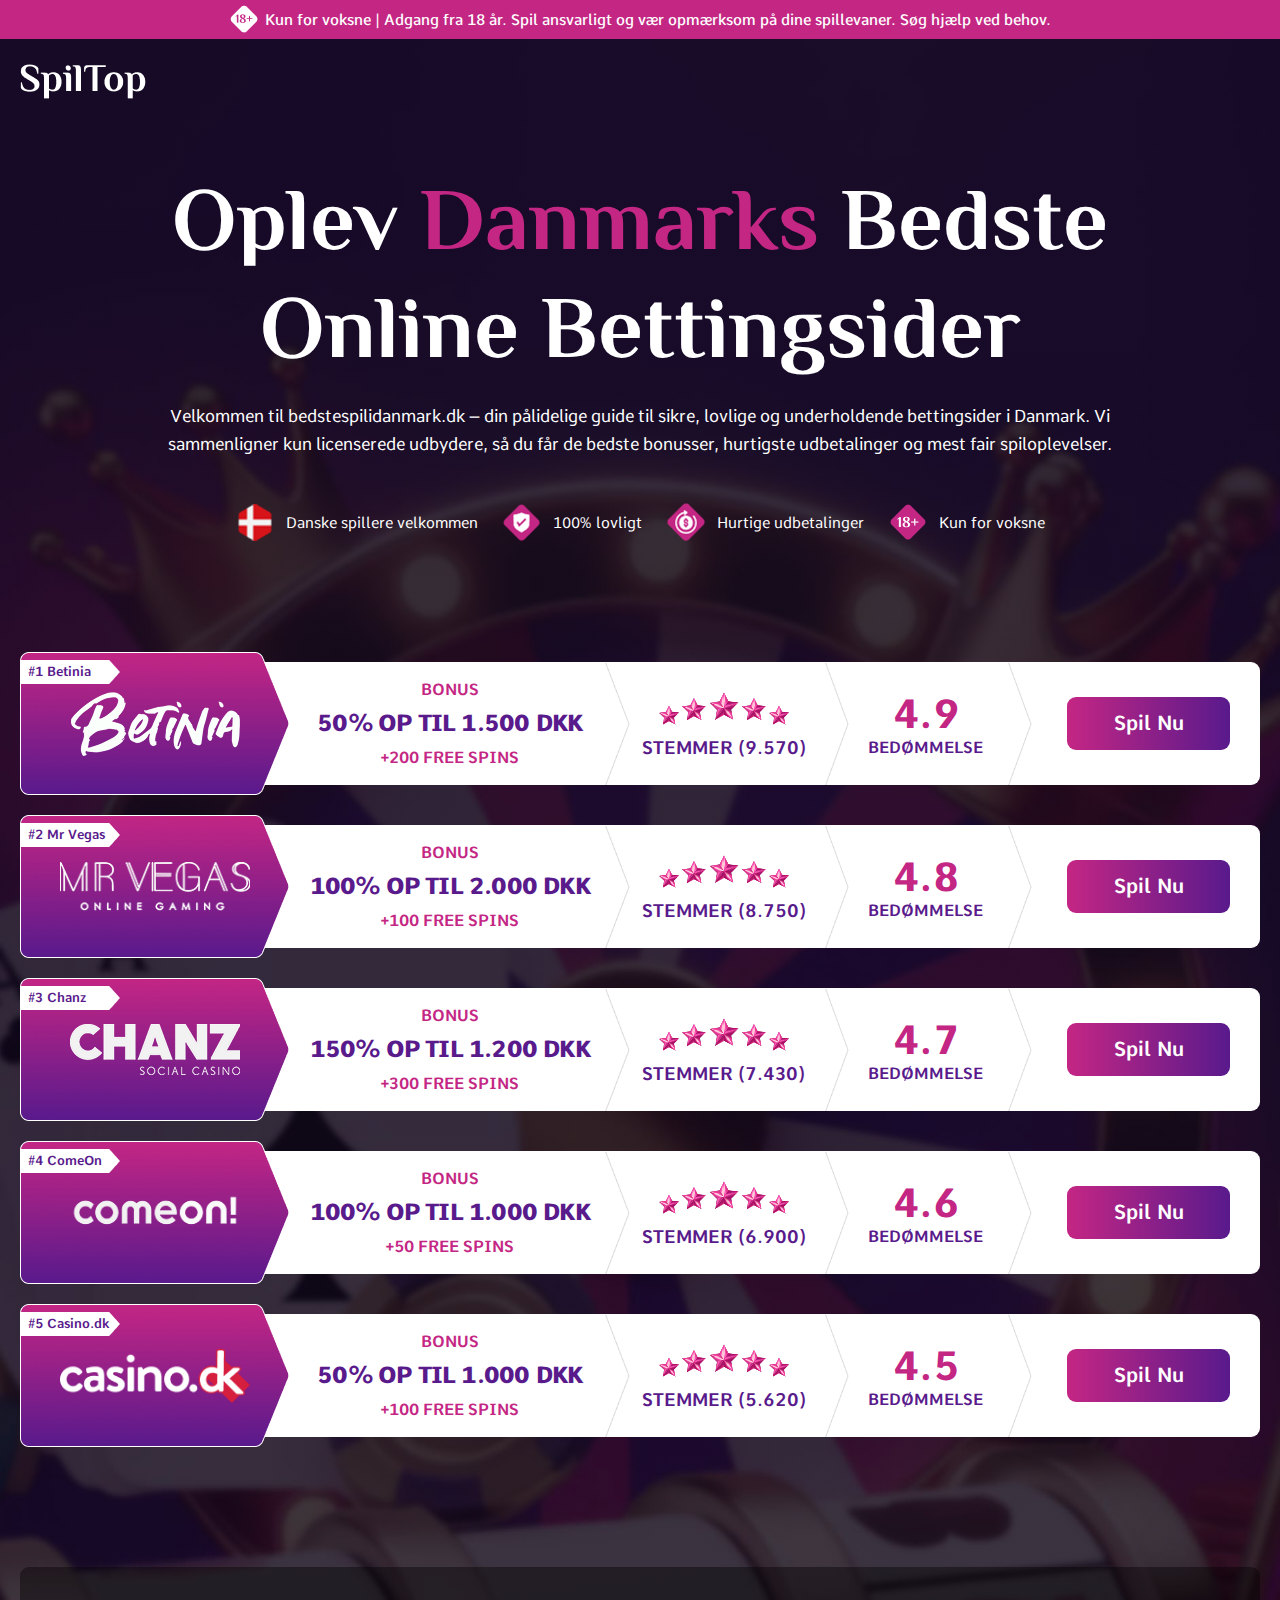
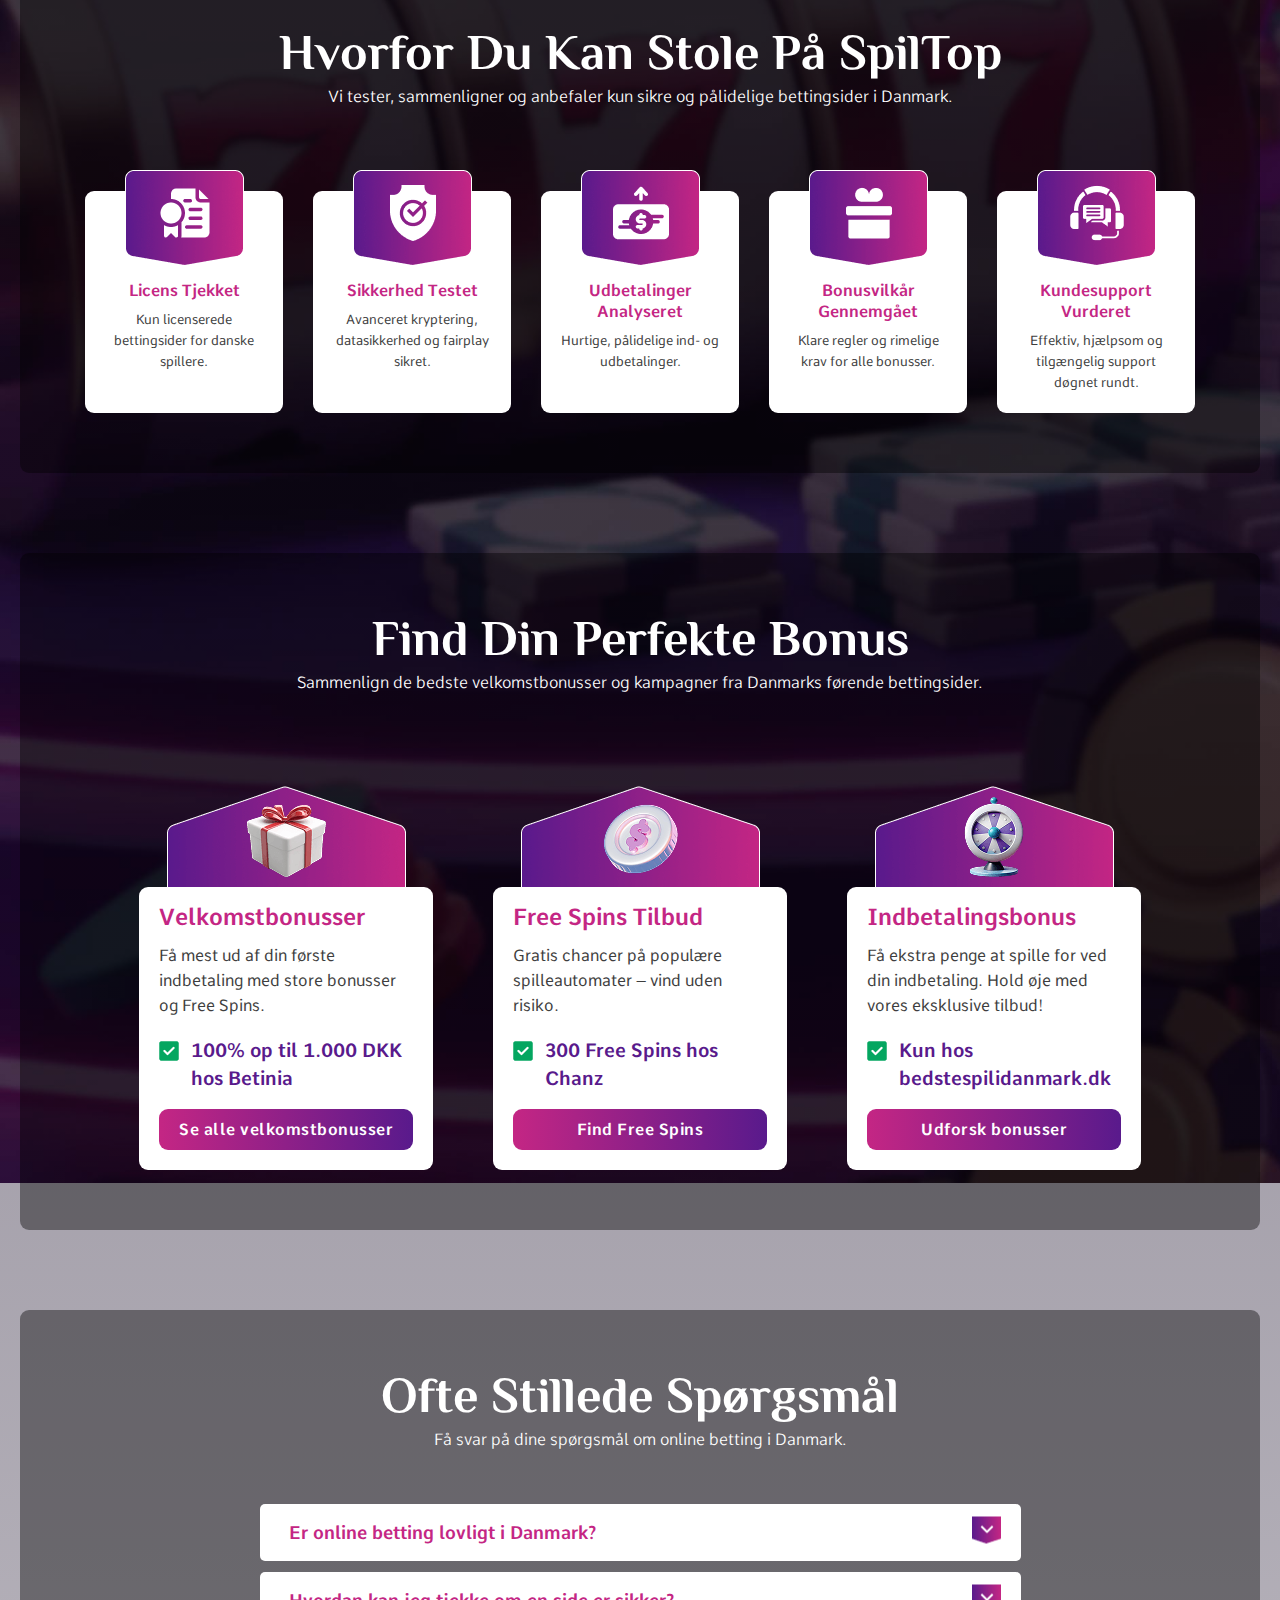
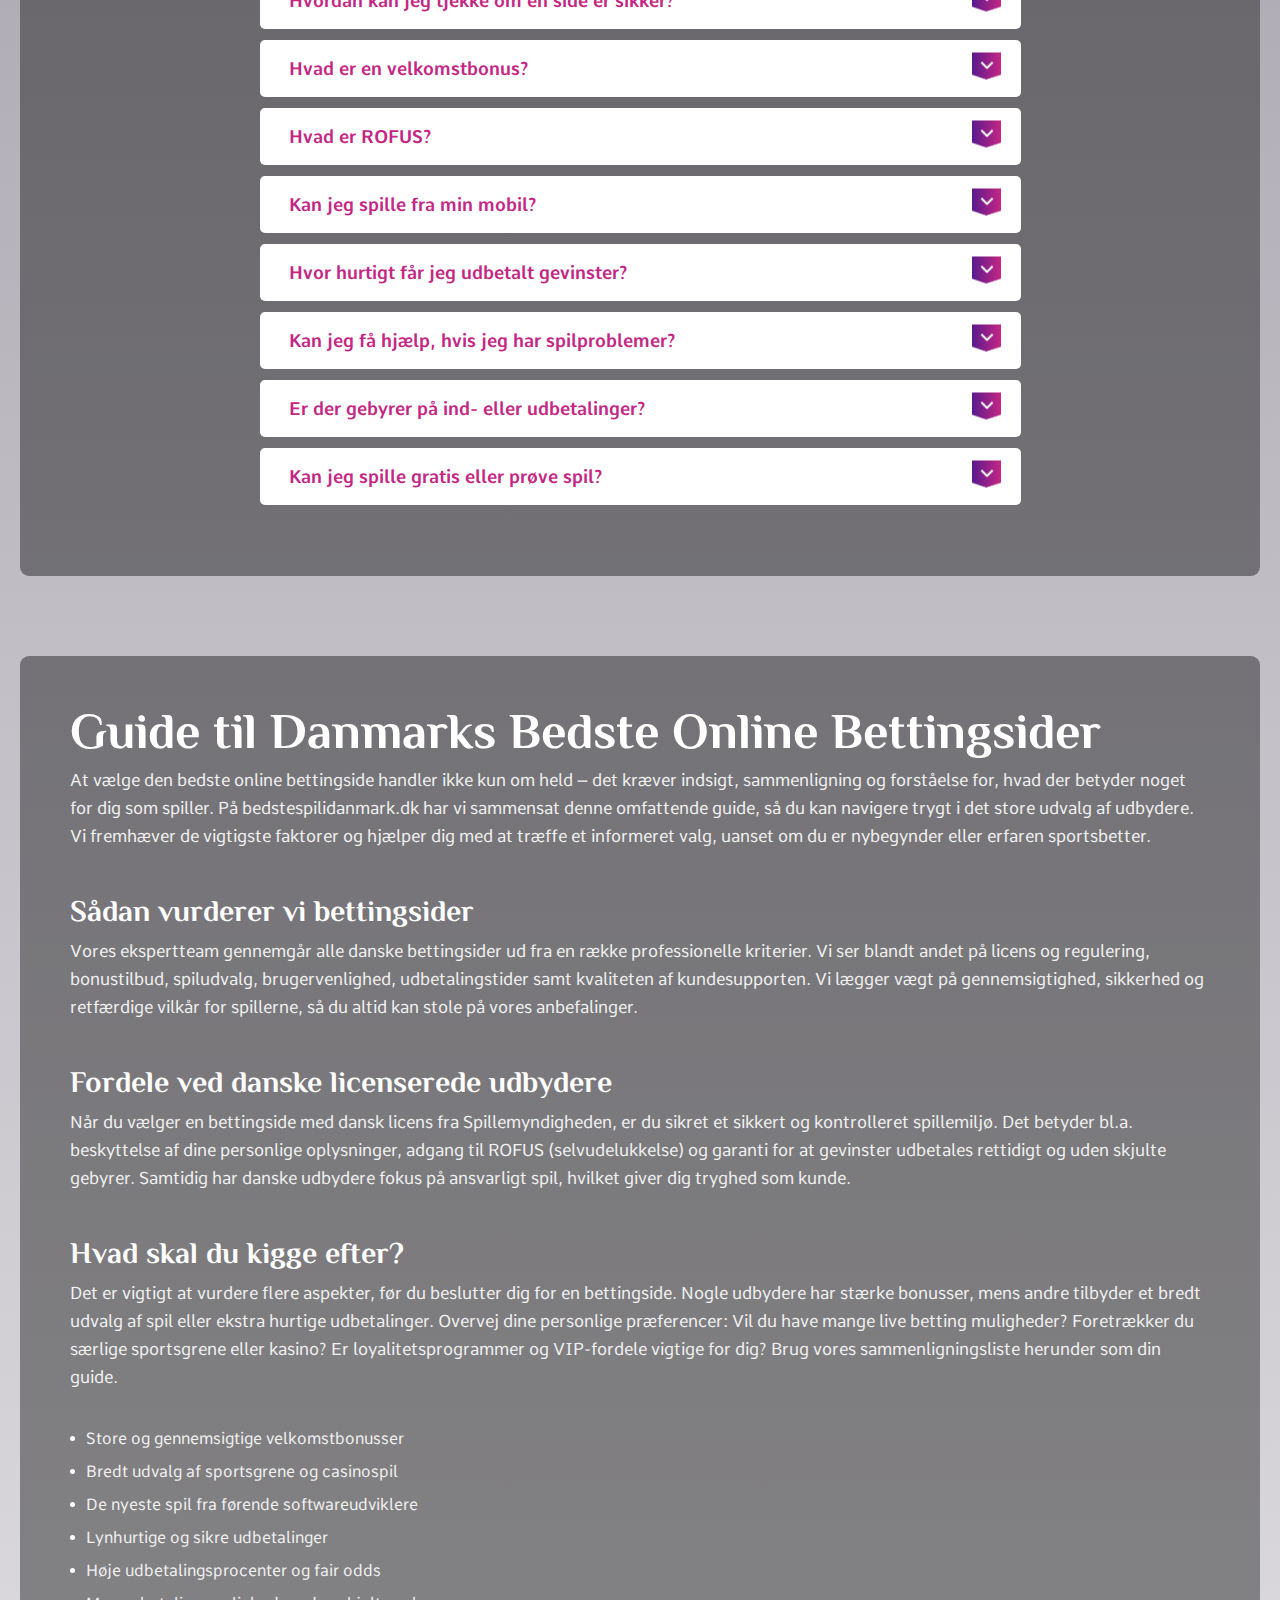
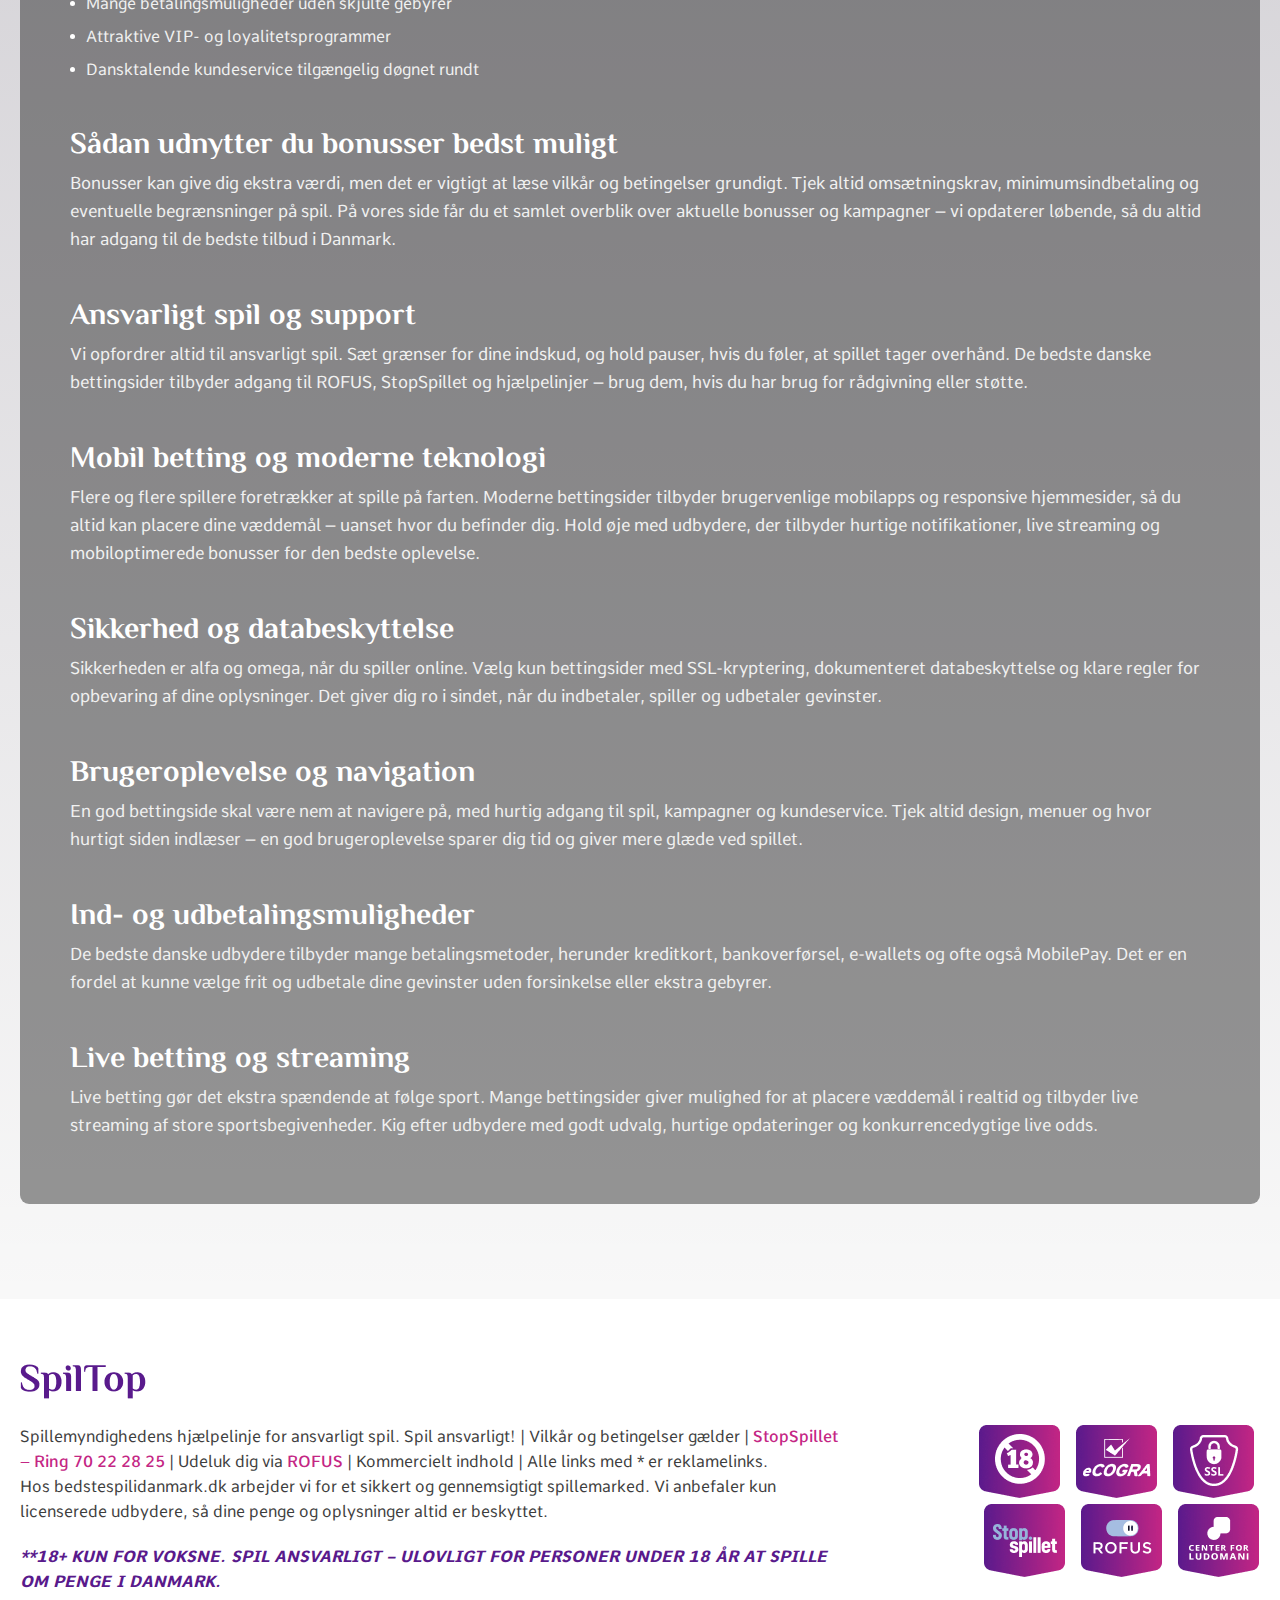
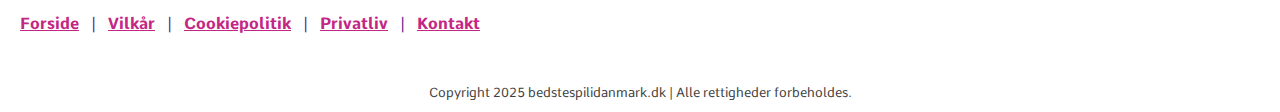
<file: index.html>
<!DOCTYPE html>
<html lang="da">
	<head>
		<meta charset="UTF-8">
		<meta http-equiv="X-UA-Compatible" content="IE=edge">
		<meta name="viewport" content="width=device-width, initial-scale=1, shrink-to-fit=no">
		<meta name="keywords" content="bedste betting sider Danmark, online betting Danmark, danske bookmaker anmeldelser, sammenligning betting sider, odds bonus Danmark, sportsbetting 2025, top bettingsider, sikre betting platforme">
		<meta name="description" content="Opdag Danmarks bedste bettingsider på bedstespilidanmark.dk. Sammenlign sikre, licenserede bookmakere, eksklusive bonusser, og få ekspertanbefalinger til sportsbetting i 2025.">
		<meta name="author" content="bedstespilidanmark.dk">
		<meta name="designer" content="bedstespilidanmark.dk">
		<meta name="publisher" content="bedstespilidanmark.dk">
		<meta name="copyright" content="&copy; 2025 bedstespilidanmark.dk">
		<meta name="contact" content="kontakt@bedstespilidanmark.dk">
		<meta name="robots" content="index, follow">
		<meta name="language" content="Danish">
		<meta name="rating" content="general">
		<meta name="distribution" content="global">
		<meta name="revisit-after" content="7 days">
		<meta name="expires" content="never">
		<title>Danmarks Bedste Online Betting Sider | bedstespilidanmark.dk</title>
		<link rel="icon" href="img/dkFavicon3Bspil.png" />
		<link rel="stylesheet" href="styleDK2025BetX7.css" />
		<link rel="stylesheet" href="css/responsiveDK2Qw.css" />
	</head>
	<body>
		<section class="spiltop-headertop-area">
			<div class="spiltop-headertop-part">
				<p>
					<img src="img/dkAlder18VoksenY1t.png" alt="Kun for voksne spil dansk ansvarligt ikon" />
					Kun for voksne | Adgang fra 18 år. Spil ansvarligt og vær opmærksom på dine spillevaner. Søg hjælp ved behov.
				</p>
			</div>
		</section>
		<section class="cm-mainbg">
			<header class="header-area">
				<div class="container">
					<div class="header-part">
						<div class="logo-part">
							<a href="/">
								<img src="img/dkLogoHoved4Qbspil.png" alt="BedsteSpilIDanmark logo hovedside" />
							</a>
						</div>
					</div>
				</div>
			</header>
			<section class="hero-area">
				<div class="container">
					<div class="spiltophdrtext">
						<h1>Oplev <span>Danmarks</span> Bedste <br> Online Bettingsider</h1>
						<p>
							Velkommen til bedstespilidanmark.dk – din pålidelige guide til sikre, lovlige og underholdende bettingsider i Danmark. Vi sammenligner kun licenserede udbydere, så du får de bedste bonusser, hurtigste udbetalinger og mest fair spiloplevelser.
						</p>
						<ul>
							<li>
								<img src="img/dkTopIconSpillereJ3da.png" alt="Ikon danske spillere" />
								<h6>Danske spillere velkommen</h6>
							</li>
							<li>
								<img src="img/dkTopIconLegalF9zq.png" alt="Ikon 100% lovligt spil" />
								<h6>100% lovligt</h6>
							</li>
							<li>
								<img src="img/dkTopIconBetalingY5mv.png" alt="Ikon hurtige udbetalinger" />
								<h6>Hurtige udbetalinger</h6>
							</li>
							<li>
								<img src="img/dkTopIconVoksenL8rp.png" alt="Ikon kun for voksne" />
								<h6>Kun for voksne</h6>
							</li>
						</ul>
					</div>
				</div>
			</section>
			<section class="spiltop-ofrbs-box-area">
				<div class="container">
					<div class="spiltop-ofrbs-boxpart">
						<div class="main-spiltop-ofrbs-box">
							<div class="spiltop-ofrbs-boxleft">
								<div class="spiltop-ofrbs-boxlogo">
									<div class="spiltoplogosbox">
										<a href="https://betinia.dk/en/" target="_blank">
											<img src="img/dkLogoBetiniaF9xv.png" alt="Betinia logo dansk betting" class="spiltopboxlogo" />
											<img src="img/dkLogoBG1zq.png" alt="Betinia logo baggrund" class="logobg" />
										</a>
									</div>
									<div class="mainoffer">
										<div class="offer">
											<img src="img/dkOfferBG5tzu.png" alt="Betinia eksklusivt tilbud" />
											<p>#1 Betinia</p>
										</div>
									</div>
								</div>
								<div class="spiltop-ofrbsbox-score mbscore">
									<h4>4.9</h4>
									<p>bedømmelse</p>
									<img src="img/dkLineScoreE2sq.png" alt="Bedinia score linje grafik" class="lineimg" />
								</div>
							</div>
							<div class="spiltop-ofrbs-boxinner">
								<div class="spiltop-ofrbsbox-bonus ">
									<h4>Bonus</h4>
									<h3>50% op til 1.500 DKK</h3>
									<p>+200 Free Spins</p>
									<img src="img/dkLineScoreE2sq.png" alt="Bonus linje Betinia" class="lineimg" />
								</div>
								<div class="spiltop-ofrbsbox-rating">
									<img src="img/dkStarW4kl.png" alt="Brugeranmeldelser Betinia" />
									<h3>Stemmer (9.570)</h3>
									<img src="img/dkLineScoreE2sq.png" alt="Bedinia score linje grafik" class="lineimg" />
								</div>
								<div class="spiltop-ofrbsbox-score cmscore">
									<h4>4.9</h4>
									<p>bedømmelse</p>
									<img src="img/dkLineScoreE2sq.png" alt="Bedinia score linje grafik" class="lineimg" />
								</div>
							</div>
							<div class="spiltop-ofrbs-boxright">
								<div class="spiltop-ofrbs-boxbtn">
									<a href="https://betinia.dk/en/" target="_blank">Spil nu</a>
								</div>
							</div>
						</div>
						<div class="main-spiltop-ofrbs-box">
							<div class="spiltop-ofrbs-boxleft">
								<div class="spiltop-ofrbs-boxlogo">
									<div class="spiltoplogosbox">
										<a href="https://www.mrvegas.com/da/" target="_blank">
											<img src="img/dkLogoMrVegasM2ly.png" alt="Mr Vegas logo dansk betting" class="spiltopboxlogo" />
											<img src="img/dkLogoBG1zq.png" alt="Mr Vegas logo baggrund" class="logobg" />
										</a>
									</div>
									<div class="mainoffer">
										<div class="offer">
											<img src="img/dkOfferBG5tzu.png" alt="Mr Vegas eksklusivt tilbud" />
											<p>#2 Mr Vegas</p>
										</div>
									</div>
								</div>
								<div class="spiltop-ofrbsbox-score mbscore">
									<h4>4.8</h4>
									<p>bedømmelse</p>
									<img src="img/dkLineScoreE2sq.png" alt="Mr Vegas score linje grafik" class="lineimg" />
								</div>
							</div>
							<div class="spiltop-ofrbs-boxinner">
								<div class="spiltop-ofrbsbox-bonus ">
									<h4>Bonus</h4>
									<h3>100% op til 2.000 DKK</h3>
									<p>+100 Free Spins</p>
									<img src="img/dkLineScoreE2sq.png" alt="Bonus linje Mr Vegas" class="lineimg" />
								</div>
								<div class="spiltop-ofrbsbox-rating">
									<img src="img/dkStarW4kl.png" alt="Brugeranmeldelser Mr Vegas" />
									<h3>Stemmer (8.750)</h3>
									<img src="img/dkLineScoreE2sq.png" alt="Mr Vegas score linje grafik" class="lineimg" />
								</div>
								<div class="spiltop-ofrbsbox-score cmscore">
									<h4>4.8</h4>
									<p>bedømmelse</p>
									<img src="img/dkLineScoreE2sq.png" alt="Mr Vegas score linje grafik" class="lineimg" />
								</div>
							</div>
							<div class="spiltop-ofrbs-boxright">
								<div class="spiltop-ofrbs-boxbtn">
									<a href="https://www.mrvegas.com/da/" target="_blank">Spil nu</a>
								</div>
							</div>
						</div>
						<div class="main-spiltop-ofrbs-box">
							<div class="spiltop-ofrbs-boxleft">
								<div class="spiltop-ofrbs-boxlogo">
									<div class="spiltoplogosbox">
										<a href="https://casino.chanz.com/en/" target="_blank">
											<img src="img/dkLogoChanzF4wp.png" alt="Chanz casino logo Danmark" class="spiltopboxlogo" />
											<img src="img/dkLogoBG1zq.png" alt="Chanz casino baggrund" class="logobg" />
										</a>
									</div>
									<div class="mainoffer">
										<div class="offer">
											<img src="img/dkOfferBG5tzu.png" alt="Chanz eksklusivt tilbud" />
											<p>#3 Chanz</p>
										</div>
									</div>
								</div>
								<div class="spiltop-ofrbsbox-score mbscore">
									<h4>4.7</h4>
									<p>bedømmelse</p>
									<img src="img/dkLineScoreE2sq.png" alt="Chanz score linje grafik" class="lineimg" />
								</div>
							</div>
							<div class="spiltop-ofrbs-boxinner">
								<div class="spiltop-ofrbsbox-bonus ">
									<h4>Bonus</h4>
									<h3>150% op til 1.200 DKK</h3>
									<p>+300 Free Spins</p>
									<img src="img/dkLineScoreE2sq.png" alt="Bonus linje Chanz" class="lineimg" />
								</div>
								<div class="spiltop-ofrbsbox-rating">
									<img src="img/dkStarW4kl.png" alt="Brugeranmeldelser Chanz" />
									<h3>Stemmer (7.430)</h3>
									<img src="img/dkLineScoreE2sq.png" alt="Chanz score linje grafik" class="lineimg" />
								</div>
								<div class="spiltop-ofrbsbox-score cmscore">
									<h4>4.7</h4>
									<p>bedømmelse</p>
									<img src="img/dkLineScoreE2sq.png" alt="Chanz score linje grafik" class="lineimg" />
								</div>
							</div>
							<div class="spiltop-ofrbs-boxright">
								<div class="spiltop-ofrbs-boxbtn">
									<a href="https://casino.chanz.com/en/" target="_blank">Spil nu</a>
								</div>
							</div>
						</div>
						<div class="main-spiltop-ofrbs-box">
							<div class="spiltop-ofrbs-boxleft">
								<div class="spiltop-ofrbs-boxlogo">
									<div class="spiltoplogosbox">
										<a href="https://www.comeon.com/da">
											<img src="img/dkLogoComeonS9qm.png" alt="ComeOn logo dansk casino" class="spiltopboxlogo" />
											<img src="img/dkLogoBG1zq.png" alt="ComeOn logo baggrund" class="logobg" />
										</a>
									</div>
									<div class="mainoffer">
										<div class="offer">
											<img src="img/dkOfferBG5tzu.png" alt="ComeOn eksklusivt tilbud" />
											<p>#4 ComeOn</p>
										</div>
									</div>
								</div>
								<div class="spiltop-ofrbsbox-score mbscore">
									<h4>4.6</h4>
									<p>bedømmelse</p>
									<img src="img/dkLineScoreE2sq.png" alt="ComeOn score linje grafik" class="lineimg" />
								</div>
							</div>
							<div class="spiltop-ofrbs-boxinner">
								<div class="spiltop-ofrbsbox-bonus ">
									<h4>Bonus</h4>
									<h3>100% op til 1.000 DKK</h3>
									<p>+50 Free Spins</p>
									<img src="img/dkLineScoreE2sq.png" alt="Bonus linje ComeOn" class="lineimg" />
								</div>
								<div class="spiltop-ofrbsbox-rating">
									<img src="img/dkStarW4kl.png" alt="Brugeranmeldelser ComeOn" />
									<h3>Stemmer (6.900)</h3>
									<img src="img/dkLineScoreE2sq.png" alt="ComeOn score linje grafik" class="lineimg" />
								</div>
								<div class="spiltop-ofrbsbox-score cmscore">
									<h4>4.6</h4>
									<p>bedømmelse</p>
									<img src="img/dkLineScoreE2sq.png" alt="ComeOn score linje grafik" class="lineimg" />
								</div>
							</div>
							<div class="spiltop-ofrbs-boxright">
								<div class="spiltop-ofrbs-boxbtn">
									<a href="https://www.comeon.com/da" target="_blank">Spil nu</a>
								</div>
							</div>
						</div>
						<div class="main-spiltop-ofrbs-box">
							<div class="spiltop-ofrbs-boxleft">
								<div class="spiltop-ofrbs-boxlogo">
									<div class="spiltoplogosbox">
										<a href="https://www.casino.dk/" target="_blank">
											<img src="img/dkLogoCasinoDkF1ls.png" alt="Casino.dk logo Danmark" class="spiltopboxlogo" />
											<img src="img/dkLogoBG1zq.png" alt="Casino.dk logo baggrund" class="logobg" />
										</a>
									</div>
									<div class="mainoffer">
										<div class="offer">
											<img src="img/dkOfferBG5tzu.png" alt="Casino.dk eksklusivt tilbud" />
											<p>#5 Casino.dk</p>
										</div>
									</div>
								</div>
								<div class="spiltop-ofrbsbox-score mbscore">
									<h4>4.5</h4>
									<p>bedømmelse</p>
									<img src="img/dkLineScoreE2sq.png" alt="Casino.dk score linje grafik" class="lineimg" />
								</div>
							</div>
							<div class="spiltop-ofrbs-boxinner">
								<div class="spiltop-ofrbsbox-bonus ">
									<h4>Bonus</h4>
									<h3>50% op til 1.000 DKK</h3>
									<p>+100 Free Spins</p>
									<img src="img/dkLineScoreE2sq.png" alt="Bonus linje Casino.dk" class="lineimg" />
								</div>
								<div class="spiltop-ofrbsbox-rating">
									<img src="img/dkStarW4kl.png" alt="Brugeranmeldelser Casino.dk" />
									<h3>Stemmer (5.620)</h3>
									<img src="img/dkLineScoreE2sq.png" alt="Casino.dk score linje grafik" class="lineimg" />
								</div>
								<div class="spiltop-ofrbsbox-score cmscore">
									<h4>4.5</h4>
									<p>bedømmelse</p>
									<img src="img/dkLineScoreE2sq.png" alt="Casino.dk score linje grafik" class="lineimg" />
								</div>
							</div>
							<div class="spiltop-ofrbs-boxright">
								<div class="spiltop-ofrbs-boxbtn">
									<a href="https://www.casino.dk/" target="_blank">Spil nu</a>
								</div>
							</div>
						</div>
					</div>
				</div>
			</section>
			<section class="spiltop-trust-area">
				<div class="container">
					<div class="spiltop-trust-part">
						<div class="spiltop-trust-hd">
							<h2>Hvorfor Du Kan Stole På SpilTop</h2>
							<p>
								Vi tester, sammenligner og anbefaler kun sikre og pålidelige bettingsider i Danmark.
							</p>
						</div>

						<div class="spiltop-trust-boxs">
							
							<div class="spiltoptrust-box">
								<div class="spiltoptrust-box-img">
									<img src="img/dkTrustLicensU2xb.png" alt="Licenstjekket dansk spil ikon" />
								</div>
								<div class="spiltoptrust-box-text">
									<h4>Licens Tjekket</h4>
									<p>Kun licenserede bettingsider for danske spillere.</p>
								</div>
							</div>
							
							<div class="spiltoptrust-box">
								<div class="spiltoptrust-box-img">
									<img src="img/dkTrustSikkerhedN7mq.png" alt="Sikkerhed og databeskyttelse ikon" />
								</div>
								<div class="spiltoptrust-box-text">
									<h4>Sikkerhed Testet</h4>
									<p>Avanceret kryptering, datasikkerhed og fairplay sikret.</p>
								</div>
							</div>
							
							<div class="spiltoptrust-box">
								<div class="spiltoptrust-box-img">
									<img src="img/dkTrustUdbetalingX4lg.png" alt="Pålidelig udbetaling og indbetaling ikon" />
								</div>
								<div class="spiltoptrust-box-text">
									<h4>Udbetalinger Analyseret</h4>
									<p>Hurtige, pålidelige ind- og udbetalinger.</p>
								</div>
							</div>
							
							<div class="spiltoptrust-box">
								<div class="spiltoptrust-box-img">
									<img src="img/dkTrustBonusB6jn.png" alt="Gennemsigtige bonusvilkår ikon" />
								</div>
								<div class="spiltoptrust-box-text">
									<h4>Bonusvilkår Gennemgået</h4>
									<p>Klare regler og rimelige krav for alle bonusser.</p>
								</div>
							</div>
							
							<div class="spiltoptrust-box">
								<div class="spiltoptrust-box-img">
									<img src="img/dkTrustSupportV9op.png" alt="Kundesupport vurderet ikon" />
								</div>
								<div class="spiltoptrust-box-text">
									<h4>Kundesupport Vurderet</h4>
									<p>Effektiv, hjælpsom og tilgængelig support døgnet rundt.</p>
								</div>
							</div>
							
						</div>
					</div>
				</div>
			</section>
			<section class="spiltop-pftbonus-area">
				<div class="container">
					<div class="spiltop-pftbonus-part">
						<div class="spiltop-pftbonus-hd">
							<h2>Find Din Perfekte Bonus</h2>
							<p>Sammenlign de bedste velkomstbonusser og kampagner fra Danmarks førende bettingsider.</p>
						</div>
						<div class="spiltop-pftbonus-boxs">
							
							<div class="spiltop-pftbonus-item">
								<div class="spiltop-pftbonus-image">
									<img src="img/dkBonusVelkomstQ8fj.png" alt="Velkomstbonus til danske spillere ikon" />
								</div>
								<div class="spiltop-pftbonus-box">
									<div class="spiltop-pftbonus-boxtext">
										<h3>Velkomstbonusser</h3>
										<p>Få mest ud af din første indbetaling med store bonusser og Free Spins.</p>
									</div>
									<div class="spiltop-pftbonus-boxlist">
										<ul>
											<li>
												<img src="img/dkCheckIkonY3le.png" alt="Tjek ikon for bonus" />
												<p>100% op til 1.000 DKK hos Betinia</p>
											</li>
										</ul>
									</div>
									<div class="spiltop-pftbonus-boxbtn">
										<a href="#">Se alle velkomstbonusser</a>
									</div>
								</div>
							</div>
							
							<div class="spiltop-pftbonus-item">
								<div class="spiltop-pftbonus-image">
									<img src="img/dkBonusFreeSpinsM2vw.png" alt="Free Spins tilbud ikon" />
								</div>
								<div class="spiltop-pftbonus-box">
									<div class="spiltop-pftbonus-boxtext">
										<h3>Free Spins Tilbud</h3>
										<p>Gratis chancer på populære spilleautomater – vind uden risiko.</p>
									</div>
									<div class="spiltop-pftbonus-boxlist">
										<ul>
											<li>
												<img src="img/dkCheckIkonY3le.png" alt="Tjek ikon for Free Spins" />
												<p>300 Free Spins hos Chanz</p>
											</li>
										</ul>
									</div>
									<div class="spiltop-pftbonus-boxbtn">
										<a href="#">Find Free Spins</a>
									</div>
								</div>
							</div>
							
							<div class="spiltop-pftbonus-item">
								<div class="spiltop-pftbonus-image">
									<img src="img/dkBonusIndbetalingL7sd.png" alt="Indbetalingsbonus tilbud ikon" />
								</div>
								<div class="spiltop-pftbonus-box">
									<div class="spiltop-pftbonus-boxtext">
										<h3>Indbetalingsbonus</h3>
										<p>Få ekstra penge at spille for ved din indbetaling. Hold øje med vores eksklusive tilbud!</p>
									</div>
									<div class="spiltop-pftbonus-boxlist">
										<ul>
											<li>
												<img src="img/dkCheckIkonY3le.png" alt="Tjek ikon for indbetalingsbonus" />
												<p>Kun hos bedstespilidanmark.dk</p>
											</li>
										</ul>
									</div>
									<div class="spiltop-pftbonus-boxbtn">
										<a href="#">Udforsk bonusser</a>
									</div>
								</div>
							</div>
							
						</div>
					</div>
				</div>
			</section>
			<section class="faq-area">
				<div class="container">
					<div class="faqpart">
						<div class="faq-hd">
							<h2>Ofte Stillede Spørgsmål</h2>
							<p>Få svar på dine spørgsmål om online betting i Danmark.</p>
						</div>
						<div class="faqacden-part">
							<div class="ziehharmonika">
								<h3>Er online betting lovligt i Danmark?</h3>
								<div>
									<p>
										Ja, online betting er fuldt lovligt i Danmark, så længe udbyderen har licens fra Spillemyndigheden. Alle sider på bedstespilidanmark.dk er regulerede og godkendte.
									</p>
								</div>
								<h3>Hvordan kan jeg tjekke om en side er sikker?</h3>
								<div>
									<p>
										Se efter dansk licens, SSL-kryptering og tydelige kontaktoplysninger. Vi anbefaler kun sikre og testede udbydere.
									</p>
								</div>
								<h3>Hvad er en velkomstbonus?</h3>
								<div>
									<p>
										En velkomstbonus er en ekstra belønning, du får som ny spiller – typisk som gratis spil eller ekstra penge på din første indbetaling.
									</p>
								</div>
								<h3>Hvad er ROFUS?</h3>
								<div>
									<p>
										ROFUS er det danske selvudelukkelsessystem. Du kan registrere dig gratis og blokere dig selv fra alle danske spillesider, hvis du ønsker en pause.
									</p>
								</div>
								<h3>Kan jeg spille fra min mobil?</h3>
								<div>
									<p>
										Ja, de fleste bettingsider i Danmark tilbyder brugervenlige apps eller mobilvenlige hjemmesider, så du nemt kan spille hvor som helst.
									</p>
								</div>
								<h3>Hvor hurtigt får jeg udbetalt gevinster?</h3>
								<div>
									<p>
										Udbetalingstider varierer, men de bedste danske bettingsider betaler som regel ud indenfor 1-2 hverdage via sikre betalingsmetoder.
									</p>
								</div>
								<h3>Kan jeg få hjælp, hvis jeg har spilproblemer?</h3>
								<div>
									<p>
										Ja, der findes gratis rådgivning hos StopSpillet og via ROFUS. Alle licenserede sider har links til hjælp og ansvarligt spil.
									</p>
								</div>
								<h3>Er der gebyrer på ind- eller udbetalinger?</h3>
								<div>
									<p>
										De fleste danske udbydere tilbyder gebyrfri ind- og udbetalinger, men tjek altid betingelserne for din valgte betalingsmetode.
									</p>
								</div>
								<h3>Kan jeg spille gratis eller prøve spil?</h3>
								<div>
									<p>
										Mange bettingsider tilbyder gratis demospil eller risikofrie væddemål, så du kan prøve spil og funktioner uden at satse rigtige penge.
									</p>
								</div>
							</div>
						</div>
					</div>
				</div>
			</section>
			<section class="spiltop-guidetext-area">
				<div class="container">
					<div class="spiltop-guidetx-part">
						<h2>Guide til Danmarks Bedste Online Bettingsider</h2>
						<p>
							At vælge den bedste online bettingside handler ikke kun om held – det kræver indsigt, sammenligning og forståelse for, hvad der betyder noget for dig som spiller. På bedstespilidanmark.dk har vi sammensat denne omfattende guide, så du kan navigere trygt i det store udvalg af udbydere. Vi fremhæver de vigtigste faktorer og hjælper dig med at træffe et informeret valg, uanset om du er nybegynder eller erfaren sportsbetter.
						</p>

						<h3>Sådan vurderer vi bettingsider</h3>
						<p>
							Vores ekspertteam gennemgår alle danske bettingsider ud fra en række professionelle kriterier. Vi ser blandt andet på licens og regulering, bonustilbud, spiludvalg, brugervenlighed, udbetalingstider samt kvaliteten af kundesupporten. Vi lægger vægt på gennemsigtighed, sikkerhed og retfærdige vilkår for spillerne, så du altid kan stole på vores anbefalinger.
						</p>

						<h3>Fordele ved danske licenserede udbydere</h3>
						<p>
							Når du vælger en bettingside med dansk licens fra Spillemyndigheden, er du sikret et sikkert og kontrolleret spillemiljø. Det betyder bl.a. beskyttelse af dine personlige oplysninger, adgang til ROFUS (selvudelukkelse) og garanti for at gevinster udbetales rettidigt og uden skjulte gebyrer. Samtidig har danske udbydere fokus på ansvarligt spil, hvilket giver dig tryghed som kunde.
						</p>

						<h3>Hvad skal du kigge efter?</h3>
						<p>
							Det er vigtigt at vurdere flere aspekter, før du beslutter dig for en bettingside. Nogle udbydere har stærke bonusser, mens andre tilbyder et bredt udvalg af spil eller ekstra hurtige udbetalinger. Overvej dine personlige præferencer: Vil du have mange live betting muligheder? Foretrækker du særlige sportsgrene eller kasino? Er loyalitetsprogrammer og VIP-fordele vigtige for dig? Brug vores sammenligningsliste herunder som din guide.
						</p>

						<ul>
							<li><span></span> <h6>Store og gennemsigtige velkomstbonusser</h6></li>
							<li><span></span> <h6>Bredt udvalg af sportsgrene og casinospil</h6></li>
							<li><span></span> <h6>De nyeste spil fra førende softwareudviklere</h6></li>
							<li><span></span> <h6>Lynhurtige og sikre udbetalinger</h6></li>
							<li><span></span> <h6>Høje udbetalingsprocenter og fair odds</h6></li>
							<li><span></span> <h6>Mange betalingsmuligheder uden skjulte gebyrer</h6></li>
							<li><span></span> <h6>Attraktive VIP- og loyalitetsprogrammer</h6></li>
							<li><span></span> <h6>Dansktalende kundeservice tilgængelig døgnet rundt</h6></li>
						</ul>

						<h3>Sådan udnytter du bonusser bedst muligt</h3>
						<p>
							Bonusser kan give dig ekstra værdi, men det er vigtigt at læse vilkår og betingelser grundigt. Tjek altid omsætningskrav, minimumsindbetaling og eventuelle begrænsninger på spil. På vores side får du et samlet overblik over aktuelle bonusser og kampagner – vi opdaterer løbende, så du altid har adgang til de bedste tilbud i Danmark.
						</p>

						<h3>Ansvarligt spil og support</h3>
						<p>
							Vi opfordrer altid til ansvarligt spil. Sæt grænser for dine indskud, og hold pauser, hvis du føler, at spillet tager overhånd. De bedste danske bettingsider tilbyder adgang til ROFUS, StopSpillet og hjælpelinjer – brug dem, hvis du har brug for rådgivning eller støtte.
						</p>

						<h3>Mobil betting og moderne teknologi</h3>
						<p>
							Flere og flere spillere foretrækker at spille på farten. Moderne bettingsider tilbyder brugervenlige mobilapps og responsive hjemmesider, så du altid kan placere dine væddemål – uanset hvor du befinder dig. Hold øje med udbydere, der tilbyder hurtige notifikationer, live streaming og mobiloptimerede bonusser for den bedste oplevelse.
						</p>

						<h3>Sikkerhed og databeskyttelse</h3>
						<p>
							Sikkerheden er alfa og omega, når du spiller online. Vælg kun bettingsider med SSL-kryptering, dokumenteret databeskyttelse og klare regler for opbevaring af dine oplysninger. Det giver dig ro i sindet, når du indbetaler, spiller og udbetaler gevinster.
						</p>

						<h3>Brugeroplevelse og navigation</h3>
						<p>
							En god bettingside skal være nem at navigere på, med hurtig adgang til spil, kampagner og kundeservice. Tjek altid design, menuer og hvor hurtigt siden indlæser – en god brugeroplevelse sparer dig tid og giver mere glæde ved spillet.
						</p>

						<h3>Ind- og udbetalingsmuligheder</h3>
						<p>
							De bedste danske udbydere tilbyder mange betalingsmetoder, herunder kreditkort, bankoverførsel, e-wallets og ofte også MobilePay. Det er en fordel at kunne vælge frit og udbetale dine gevinster uden forsinkelse eller ekstra gebyrer.
						</p>

						<h3>Live betting og streaming</h3>
						<p>
							Live betting gør det ekstra spændende at følge sport. Mange bettingsider giver mulighed for at placere væddemål i realtid og tilbyder live streaming af store sportsbegivenheder. Kig efter udbydere med godt udvalg, hurtige opdateringer og konkurrencedygtige live odds.
						</p>
					</div>
				</div>
			</section>
		</section>
		<footer class="footer-area">
			<div class="container">
				<div class="footer-part">
					<div class="footerleft">
						<div class="footerlogo-part">
							<a href="index.html">
								<img src="img/dkFooterLogoD8xs.png" alt="BedsteSpilIDanmark footer logo" />
							</a>
						</div>
						<div class="footerpr-part">
							<p>
								Spillemyndighedens hjælpelinje for ansvarligt spil. Spil ansvarligt! | Vilkår og betingelser gælder | 
								<span>StopSpillet – Ring 70 22 28 25</span> | 
								Udeluk dig via <span>ROFUS</span> | Kommercielt indhold | Alle links med * er reklamelinks.<br>
								Hos bedstespilidanmark.dk arbejder vi for et sikkert og gennemsigtigt spillemarked. Vi anbefaler kun licenserede udbydere, så dine penge og oplysninger altid er beskyttet.
							</p>
							<p>
								<strong style="color:#591a8c; font-style: italic; padding: 30px 0px; text-transform: uppercase;">**18+ Kun for voksne. Spil ansvarligt – ulovligt for personer under 18 år at spille om penge i Danmark.</strong>
							</p>
						</div>
						<div class="footer-nav">
							<ul>
								<li><a href="index.html">Forside</a></li>
								<li><span>|</span></li>
								<li><a href="termsandconditions.html">Vilkår</a></li>
								<li><span>|</span></li>
								<li><a href="cookiepolicy.html">Cookiepolitik</a></li>
								<li><span>|</span></li>
								<li><a href="privacy.html">Privatliv</a></li>
								<li><span>|</span></li>
								<li><a href="mailto:kontakt@bedstespilidanmark.dk">Kontakt</a></li>
							</ul>
						</div>
					</div>
					<div class="footerright">
						<div class="footerlogos">
							<ul>
								<li>
									<a>
										<img src="img/dkFooterTrustLogo1Fh2k.png" alt="18+ Aldersgrænse – Kun for voksne spillere" />
									</a>
								</li>
								<li>
									<a href="https://ecogra.org/" target="_blank">
										<img src="img/dkFooterTrustLogo2Px7r.png" alt="eCOGRA-certificeret sikkerhed og fair play" />
									</a>
								</li>
								<li>
									<a>
										<img src="img/dkFooterTrustLogo3Lm4j.png" alt="SSl" />
									</a>
								</li>
								<li>
									<a href="https://www.stopspillet.dk/" target="_blank">
										<img src="img/dkFooterTrustLogo4Dw9q.png" alt="StopSpillet – Hjælp til ansvarligt spil" />
									</a>
								</li>
								<li>
									<a href="https://www.rofus.nu/" target="_blank">
										<img src="img/dkFooterTrustLogo5Gb6u.png" alt="ROFUS registrering for sikkerhed og beskyttelse" />
									</a>
								</li>
								<li>
									<a href="https://ludomani.dk/" target="_blank">
										<img src="img/dkFooterTrustLogo6Zp5a.png" alt="Ludomani.dk – Gratis rådgivning om spilafhængighed" />
									</a>
								</li>
							</ul>
						</div>
					</div>
				</div>
			</div>
		</footer>
		<div class="copyright-area">
			<p>Copyright 2025 bedstespilidanmark.dk | Alle rettigheder forbeholdes.</p>
		</div>
		<script src="https://cdnjs.cloudflare.com/ajax/libs/jquery/3.7.1/jquery.js"></script>
		<script src="js/scripts.js"></script>
		<script src="js/ziehharmonika.js"></script>
		<script>
		$(document).ready(function() {
				$('.ziehharmonika').ziehharmonika({
					collapsible: true
				});
			});
		</script>
	</body>
</html>
</file>
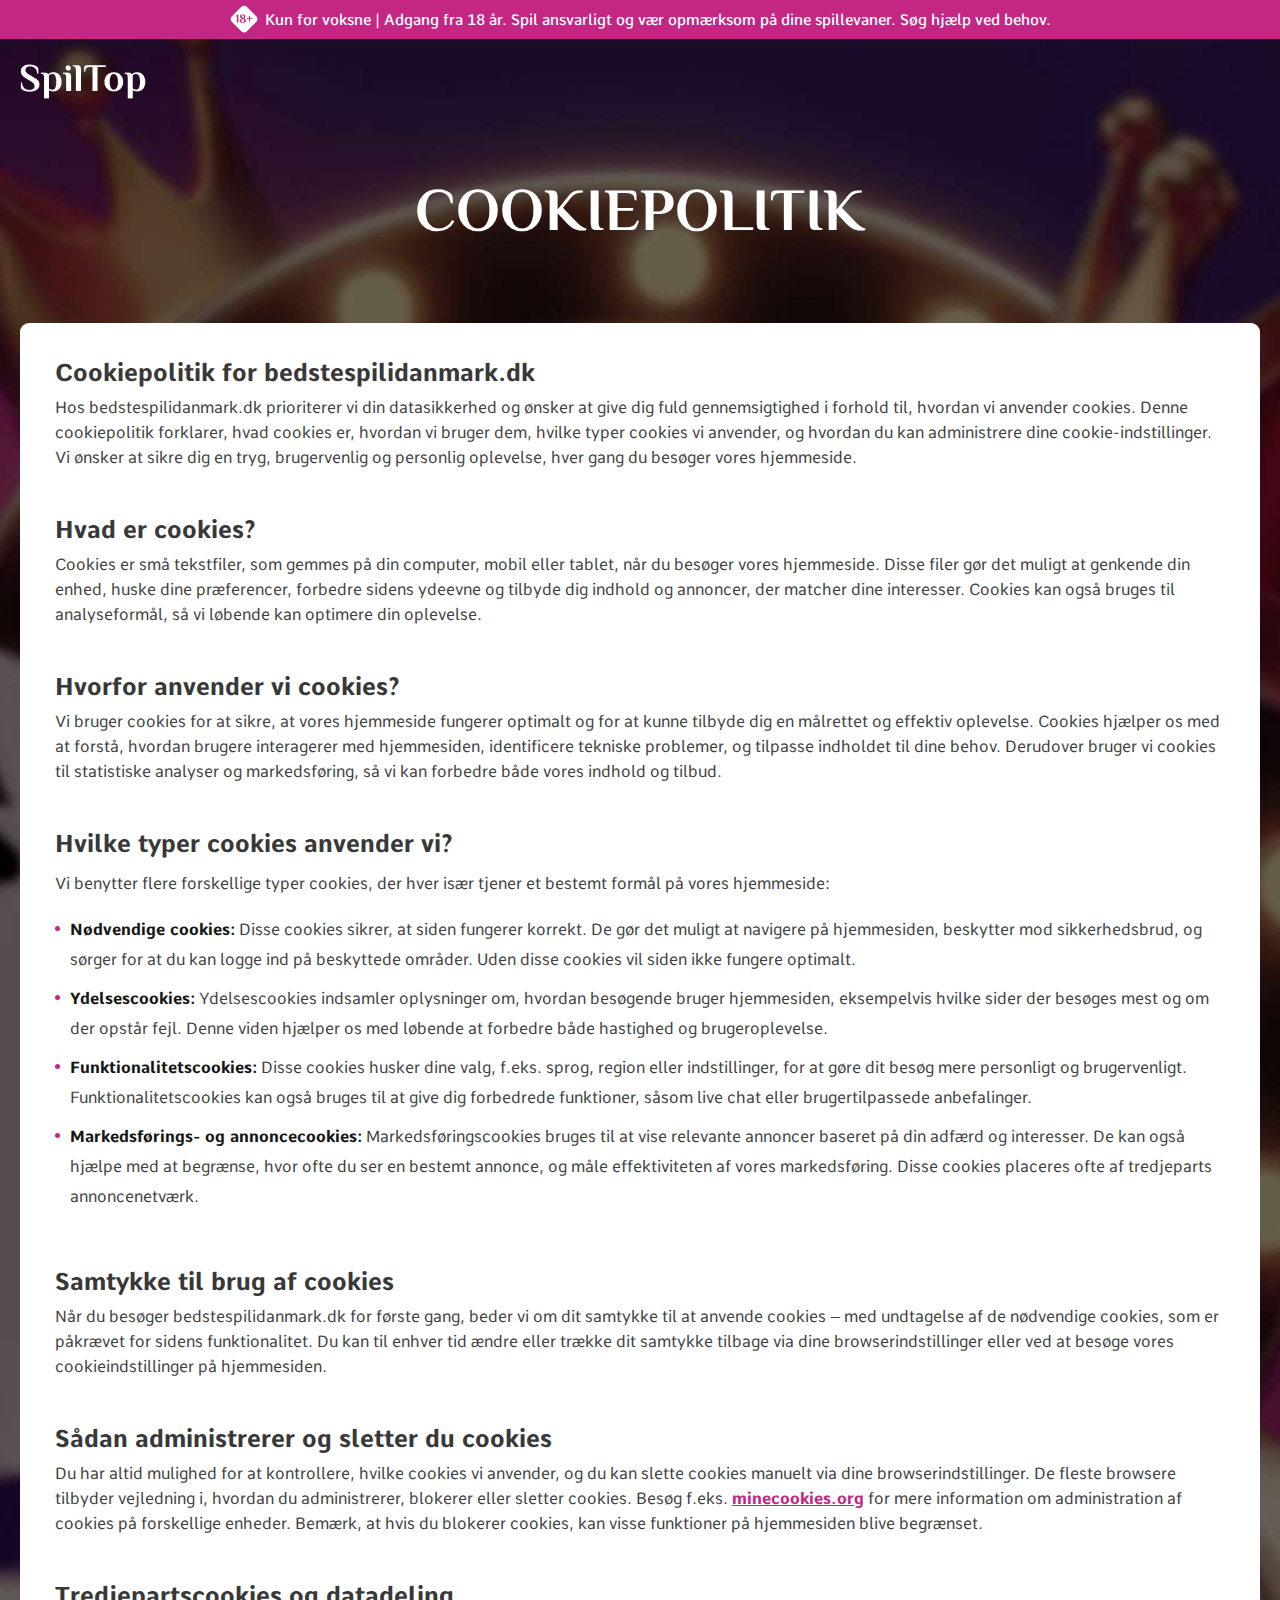
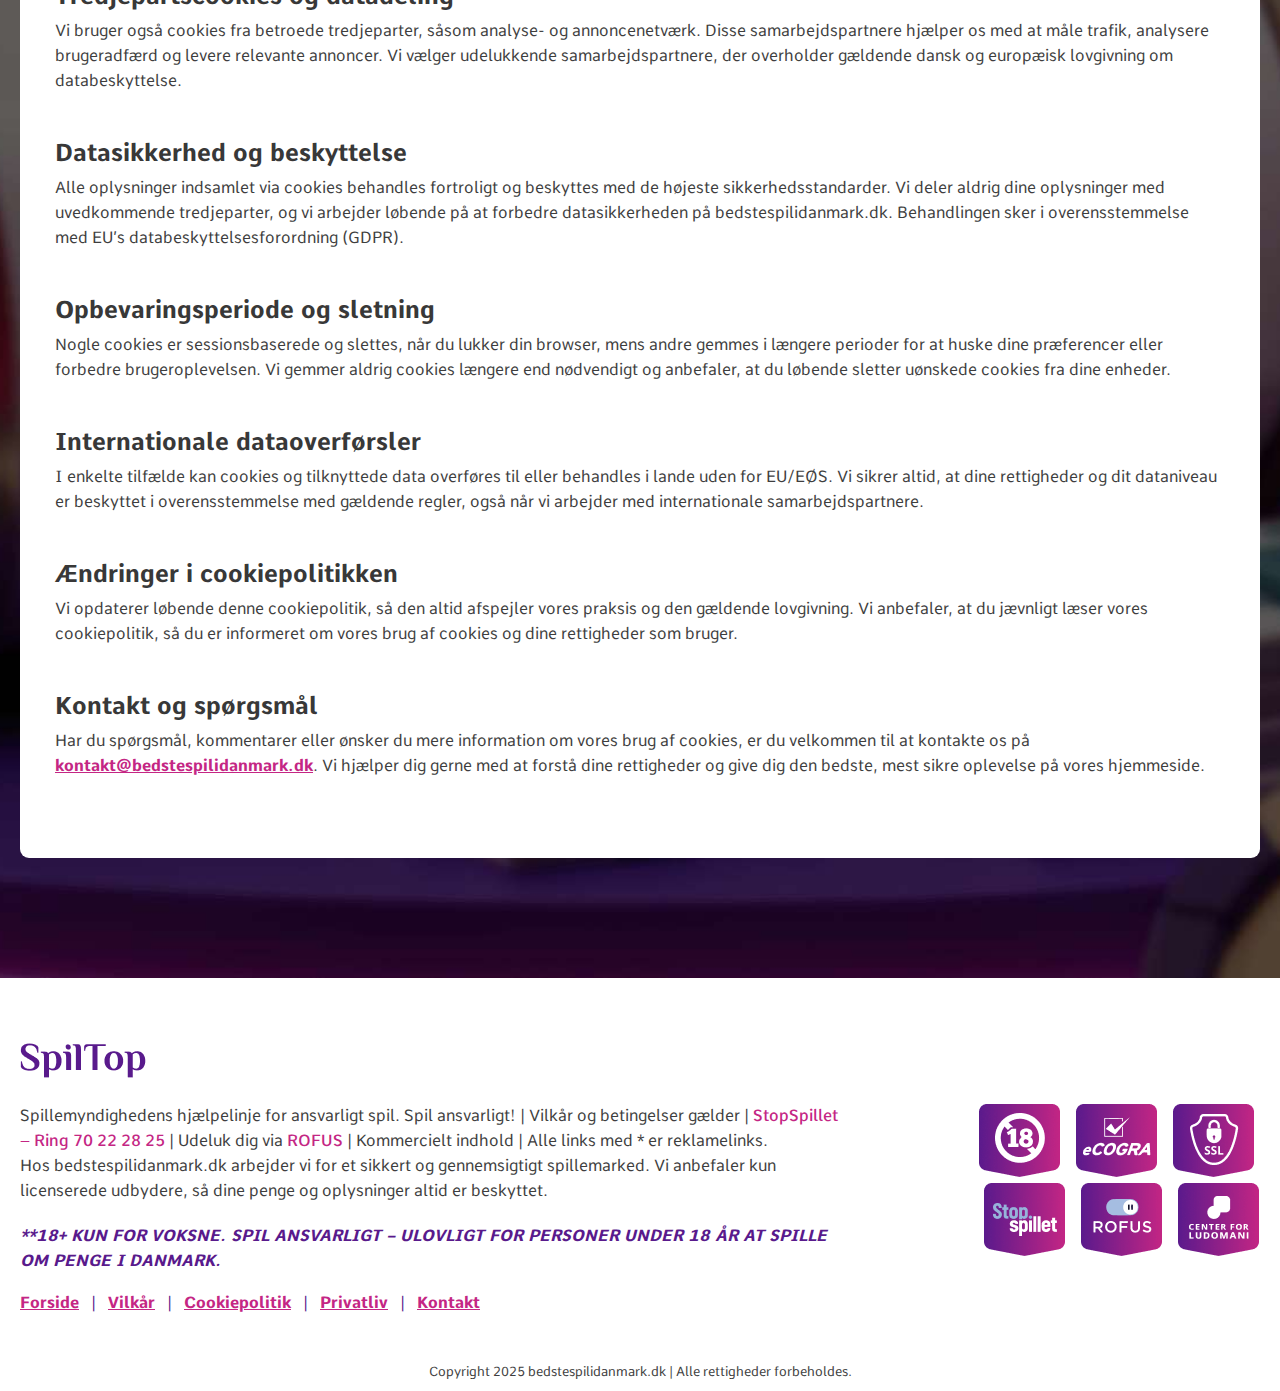
<file: cookiepolicy.html>
<!DOCTYPE html>
<html lang="da">
	<head>
		<meta charset="UTF-8">
		<meta http-equiv="X-UA-Compatible" content="IE=edge">
		<meta name="viewport" content="width=device-width, initial-scale=1, shrink-to-fit=no">
		<meta name="keywords" content="cookiepolitik Danmark, cookies betting sider, brug af cookies, privatliv betting Danmark, cookie information, bedste betting sider, datasikkerhed betting, danske bookmaker cookies">
		<meta name="description" content="Læs vores cookiepolitik og få indsigt i, hvordan bedstespilidanmark.dk anvender cookies for at beskytte dit privatliv, forbedre brugeroplevelsen og sikre gennemsigtighed på Danmarks bedste bettingsider.">
		<meta name="author" content="bedstespilidanmark.dk">
		<meta name="designer" content="bedstespilidanmark.dk">
		<meta name="publisher" content="bedstespilidanmark.dk">
		<meta name="copyright" content="&copy; 2025 bedstespilidanmark.dk">
		<meta name="contact" content="kontakt@bedstespilidanmark.dk">
		<meta name="robots" content="index, follow">
		<meta name="language" content="Danish">
		<meta name="rating" content="general">
		<meta name="distribution" content="global">
		<meta name="revisit-after" content="7 days">
		<meta name="expires" content="never">
		<title>Cookiepolitik | bedstespilidanmark.dk - Læs om vores brug af cookies</title>
		<link rel="icon" href="img/dkFavicon3Bspil.png" />
		<link rel="stylesheet" href="styleDK2025BetX7.css" />
		<link rel="stylesheet" href="css/responsiveDK2Qw.css" />
	</head>
	<body>
		<section class="spiltop-headertop-area">
			<div class="spiltop-headertop-part">
				<p>
					<img src="img/dkAlder18VoksenY1t.png" alt="Kun for voksne spil dansk ansvarligt ikon" />
					Kun for voksne | Adgang fra 18 år. Spil ansvarligt og vær opmærksom på dine spillevaner. Søg hjælp ved behov.
				</p>
			</div>
		</section>
		<section class="mainbg2-area">
			<section class="newtexthero-area">
				<div class="container">
					<div class="newtexthero-parts">
						<div class="logo-part">
							<a href="/">
								<img src="img/dkLogoHoved4Qbspil.png" alt="BedsteSpilIDanmark logo hovedside" />
							</a>
						</div>
						<div class="newtexthero-part">
							<h1>Cookiepolitik</h1>
						</div>
					</div>
				</div>
			</section>
			<section class="spiltoptext-area">
				<div class="container">
					<div class="spiltoptext-part">

						<div class="spiltoptext-item1">
							<h2>Cookiepolitik for bedstespilidanmark.dk</h2>
							<p>
								Hos bedstespilidanmark.dk prioriterer vi din datasikkerhed og ønsker at give dig fuld gennemsigtighed i forhold til, hvordan vi anvender cookies. Denne cookiepolitik forklarer, hvad cookies er, hvordan vi bruger dem, hvilke typer cookies vi anvender, og hvordan du kan administrere dine cookie-indstillinger. Vi ønsker at sikre dig en tryg, brugervenlig og personlig oplevelse, hver gang du besøger vores hjemmeside.
							</p>
						</div>

						<div class="spiltoptext-item1">
							<h2>Hvad er cookies?</h2>
							<p>
								Cookies er små tekstfiler, som gemmes på din computer, mobil eller tablet, når du besøger vores hjemmeside. Disse filer gør det muligt at genkende din enhed, huske dine præferencer, forbedre sidens ydeevne og tilbyde dig indhold og annoncer, der matcher dine interesser. Cookies kan også bruges til analyseformål, så vi løbende kan optimere din oplevelse.
							</p>
						</div>

						<div class="spiltoptext-item1">
							<h2>Hvorfor anvender vi cookies?</h2>
							<p>
								Vi bruger cookies for at sikre, at vores hjemmeside fungerer optimalt og for at kunne tilbyde dig en målrettet og effektiv oplevelse. Cookies hjælper os med at forstå, hvordan brugere interagerer med hjemmesiden, identificere tekniske problemer, og tilpasse indholdet til dine behov. Derudover bruger vi cookies til statistiske analyser og markedsføring, så vi kan forbedre både vores indhold og tilbud.
							</p>
						</div>

						<div class="spiltoptext-item4">
							<h2>Hvilke typer cookies anvender vi?</h2>
							<h6>Vi benytter flere forskellige typer cookies, der hver især tjener et bestemt formål på vores hjemmeside:</h6>
							<ul>
								<li><span></span> <p><strong>Nødvendige cookies:</strong> Disse cookies sikrer, at siden fungerer korrekt. De gør det muligt at navigere på hjemmesiden, beskytter mod sikkerhedsbrud, og sørger for at du kan logge ind på beskyttede områder. Uden disse cookies vil siden ikke fungere optimalt.</p></li>
								<li><span></span> <p><strong>Ydelsescookies:</strong> Ydelsescookies indsamler oplysninger om, hvordan besøgende bruger hjemmesiden, eksempelvis hvilke sider der besøges mest og om der opstår fejl. Denne viden hjælper os med løbende at forbedre både hastighed og brugeroplevelse.</p></li>
								<li><span></span> <p><strong>Funktionalitetscookies:</strong> Disse cookies husker dine valg, f.eks. sprog, region eller indstillinger, for at gøre dit besøg mere personligt og brugervenligt. Funktionalitetscookies kan også bruges til at give dig forbedrede funktioner, såsom live chat eller brugertilpassede anbefalinger.</p></li>
								<li><span></span> <p><strong>Markedsførings- og annoncecookies:</strong> Markedsføringscookies bruges til at vise relevante annoncer baseret på din adfærd og interesser. De kan også hjælpe med at begrænse, hvor ofte du ser en bestemt annonce, og måle effektiviteten af vores markedsføring. Disse cookies placeres ofte af tredjeparts annoncenetværk.</p></li>
							</ul>
						</div>

						<div class="spiltoptext-item1">
							<h2>Samtykke til brug af cookies</h2>
							<p>
								Når du besøger bedstespilidanmark.dk for første gang, beder vi om dit samtykke til at anvende cookies – med undtagelse af de nødvendige cookies, som er påkrævet for sidens funktionalitet. Du kan til enhver tid ændre eller trække dit samtykke tilbage via dine browserindstillinger eller ved at besøge vores cookieindstillinger på hjemmesiden.
							</p>
						</div>

						<div class="spiltoptext-item1">
							<h2>Sådan administrerer og sletter du cookies</h2>
							<p>
								Du har altid mulighed for at kontrollere, hvilke cookies vi anvender, og du kan slette cookies manuelt via dine browserindstillinger. De fleste browsere tilbyder vejledning i, hvordan du administrerer, blokerer eller sletter cookies. Besøg f.eks. <a href="https://minecookies.org/cookiehandtering/" target="_blank">minecookies.org</a> for mere information om administration af cookies på forskellige enheder. Bemærk, at hvis du blokerer cookies, kan visse funktioner på hjemmesiden blive begrænset.
							</p>
						</div>

						<div class="spiltoptext-item1">
							<h2>Tredjepartscookies og datadeling</h2>
							<p>
								Vi bruger også cookies fra betroede tredjeparter, såsom analyse- og annoncenetværk. Disse samarbejdspartnere hjælper os med at måle trafik, analysere brugeradfærd og levere relevante annoncer. Vi vælger udelukkende samarbejdspartnere, der overholder gældende dansk og europæisk lovgivning om databeskyttelse.
							</p>
						</div>

						<div class="spiltoptext-item1">
							<h2>Datasikkerhed og beskyttelse</h2>
							<p>
								Alle oplysninger indsamlet via cookies behandles fortroligt og beskyttes med de højeste sikkerhedsstandarder. Vi deler aldrig dine oplysninger med uvedkommende tredjeparter, og vi arbejder løbende på at forbedre datasikkerheden på bedstespilidanmark.dk. Behandlingen sker i overensstemmelse med EU’s databeskyttelsesforordning (GDPR).
							</p>
						</div>

						<div class="spiltoptext-item1">
							<h2>Opbevaringsperiode og sletning</h2>
							<p>
								Nogle cookies er sessionsbaserede og slettes, når du lukker din browser, mens andre gemmes i længere perioder for at huske dine præferencer eller forbedre brugeroplevelsen. Vi gemmer aldrig cookies længere end nødvendigt og anbefaler, at du løbende sletter uønskede cookies fra dine enheder.
							</p>
						</div>

						<div class="spiltoptext-item1">
							<h2>Internationale dataoverførsler</h2>
							<p>
								I enkelte tilfælde kan cookies og tilknyttede data overføres til eller behandles i lande uden for EU/EØS. Vi sikrer altid, at dine rettigheder og dit dataniveau er beskyttet i overensstemmelse med gældende regler, også når vi arbejder med internationale samarbejdspartnere.
							</p>
						</div>

						<div class="spiltoptext-item1">
							<h2>Ændringer i cookiepolitikken</h2>
							<p>
								Vi opdaterer løbende denne cookiepolitik, så den altid afspejler vores praksis og den gældende lovgivning. Vi anbefaler, at du jævnligt læser vores cookiepolitik, så du er informeret om vores brug af cookies og dine rettigheder som bruger.
							</p>
						</div>

						<div class="spiltoptext-item1">
							<h2>Kontakt og spørgsmål</h2>
							<p>
								Har du spørgsmål, kommentarer eller ønsker du mere information om vores brug af cookies, er du velkommen til at kontakte os på <a href="mailto:kontakt@bedstespilidanmark.dk">kontakt@bedstespilidanmark.dk</a>. Vi hjælper dig gerne med at forstå dine rettigheder og give dig den bedste, mest sikre oplevelse på vores hjemmeside.
							</p>
						</div>

					</div>
				</div>
			</section>
		</section>
		<footer class="footer-area">
			<div class="container">
				<div class="footer-part">
					<div class="footerleft">
						<div class="footerlogo-part">
							<a href="index.html">
								<img src="img/dkFooterLogoD8xs.png" alt="BedsteSpilIDanmark footer logo" />
							</a>
						</div>
						<div class="footerpr-part">
							<p>
								Spillemyndighedens hjælpelinje for ansvarligt spil. Spil ansvarligt! | Vilkår og betingelser gælder | 
								<span>StopSpillet – Ring 70 22 28 25</span> | 
								Udeluk dig via <span>ROFUS</span> | Kommercielt indhold | Alle links med * er reklamelinks.<br>
								Hos bedstespilidanmark.dk arbejder vi for et sikkert og gennemsigtigt spillemarked. Vi anbefaler kun licenserede udbydere, så dine penge og oplysninger altid er beskyttet.
							</p>
							<p>
								<strong style="color:#591a8c; font-style: italic; padding: 30px 0px; text-transform: uppercase;">**18+ Kun for voksne. Spil ansvarligt – ulovligt for personer under 18 år at spille om penge i Danmark.</strong>
							</p>
						</div>
						<div class="footer-nav">
							<ul>
								<li><a href="index.html">Forside</a></li>
								<li><span>|</span></li>
								<li><a href="termsandconditions.html">Vilkår</a></li>
								<li><span>|</span></li>
								<li><a href="cookiepolicy.html">Cookiepolitik</a></li>
								<li><span>|</span></li>
								<li><a href="privacy.html">Privatliv</a></li>
								<li><span>|</span></li>
								<li><a href="mailto:kontakt@bedstespilidanmark.dk">Kontakt</a></li>
							</ul>
						</div>
					</div>
					<div class="footerright">
						<div class="footerlogos">
							<ul>
								<li>
									<a>
										<img src="img/dkFooterTrustLogo1Fh2k.png" alt="18+ Aldersgrænse – Kun for voksne spillere" />
									</a>
								</li>
								<li>
									<a href="https://ecogra.org/" target="_blank">
										<img src="img/dkFooterTrustLogo2Px7r.png" alt="eCOGRA-certificeret sikkerhed og fair play" />
									</a>
								</li>
								<li>
									<a>
										<img src="img/dkFooterTrustLogo3Lm4j.png" alt="SSl" />
									</a>
								</li>
								<li>
									<a href="https://www.stopspillet.dk/" target="_blank">
										<img src="img/dkFooterTrustLogo4Dw9q.png" alt="StopSpillet – Hjælp til ansvarligt spil" />
									</a>
								</li>
								<li>
									<a href="https://www.rofus.nu/" target="_blank">
										<img src="img/dkFooterTrustLogo5Gb6u.png" alt="ROFUS registrering for sikkerhed og beskyttelse" />
									</a>
								</li>
								<li>
									<a href="https://ludomani.dk/" target="_blank">
										<img src="img/dkFooterTrustLogo6Zp5a.png" alt="Ludomani.dk – Gratis rådgivning om spilafhængighed" />
									</a>
								</li>
							</ul>
						</div>
					</div>
				</div>
			</div>
		</footer>
		<div class="copyright-area">
			<p>Copyright 2025 bedstespilidanmark.dk | Alle rettigheder forbeholdes.</p>
		</div>
		<script src="https://cdnjs.cloudflare.com/ajax/libs/jquery/3.7.1/jquery.js"></script>
		<script src="js/scripts.js"></script>
	</body>
</html>
</file>
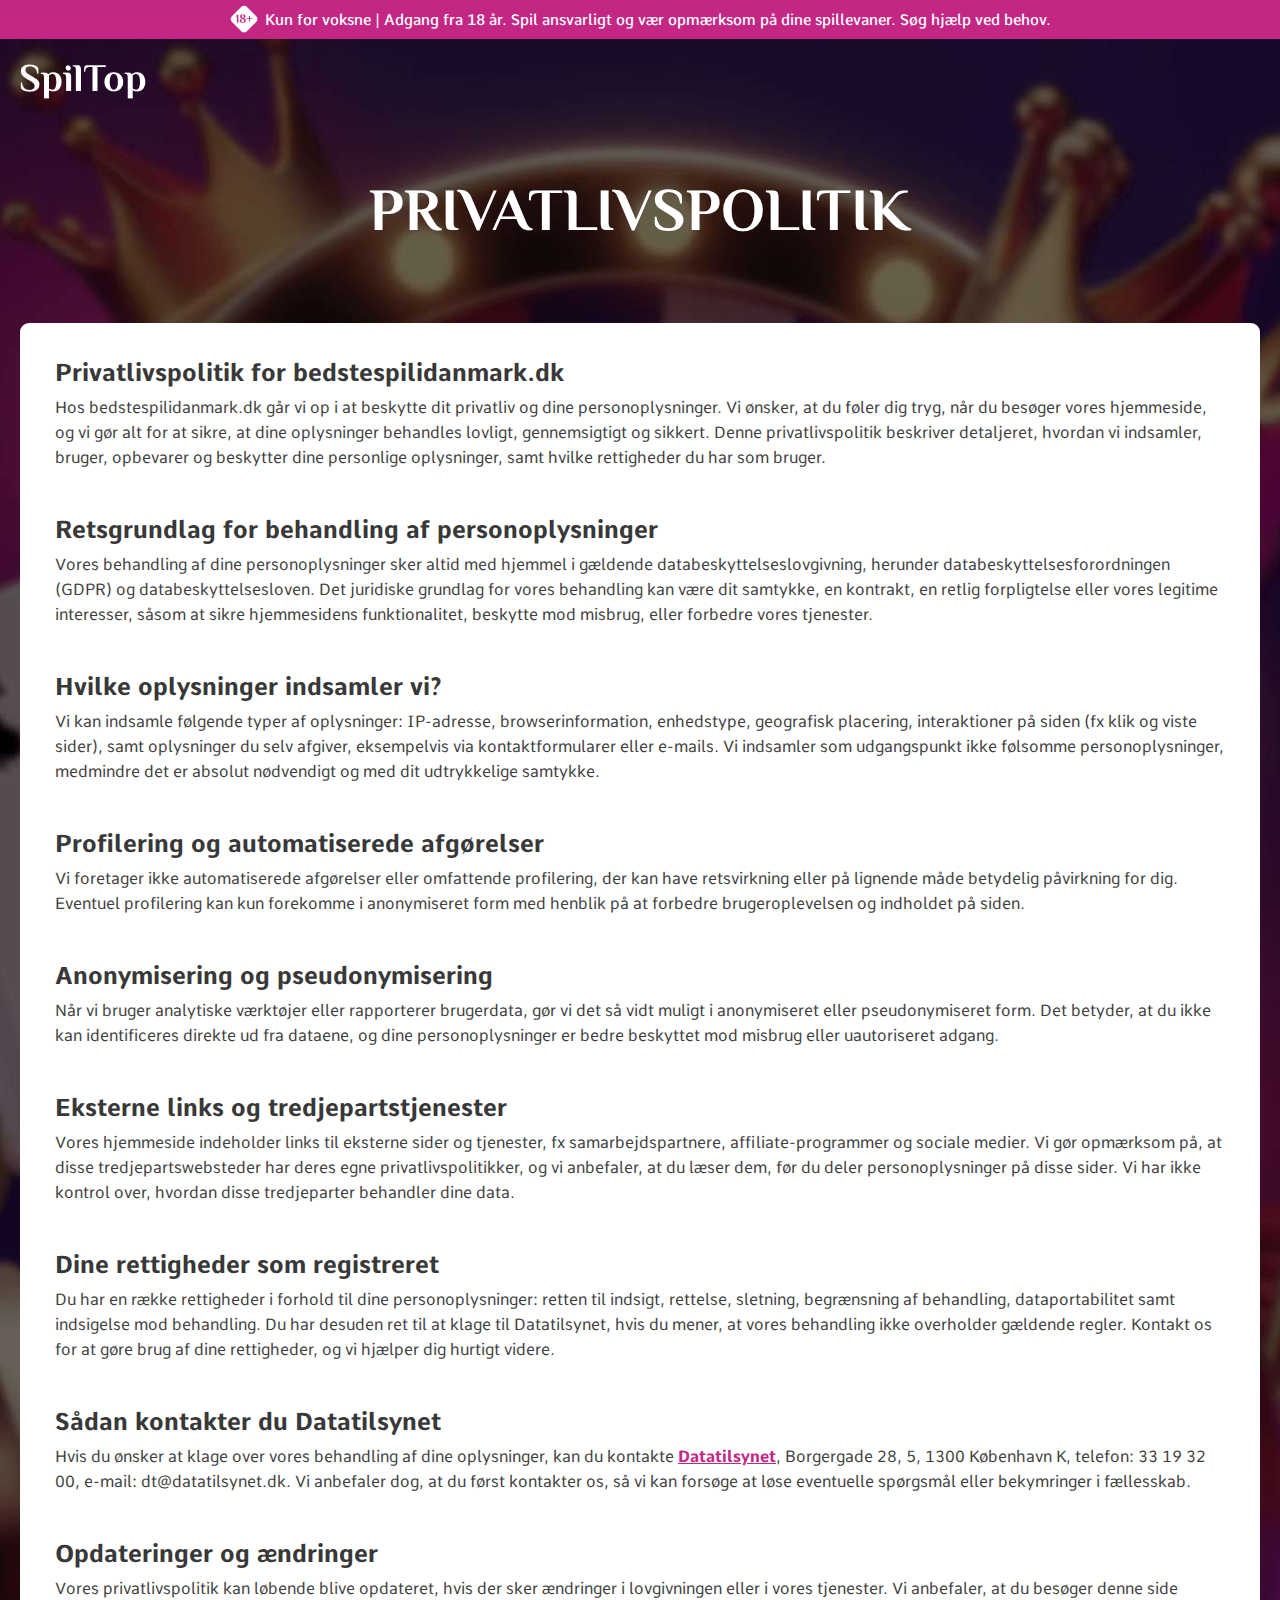
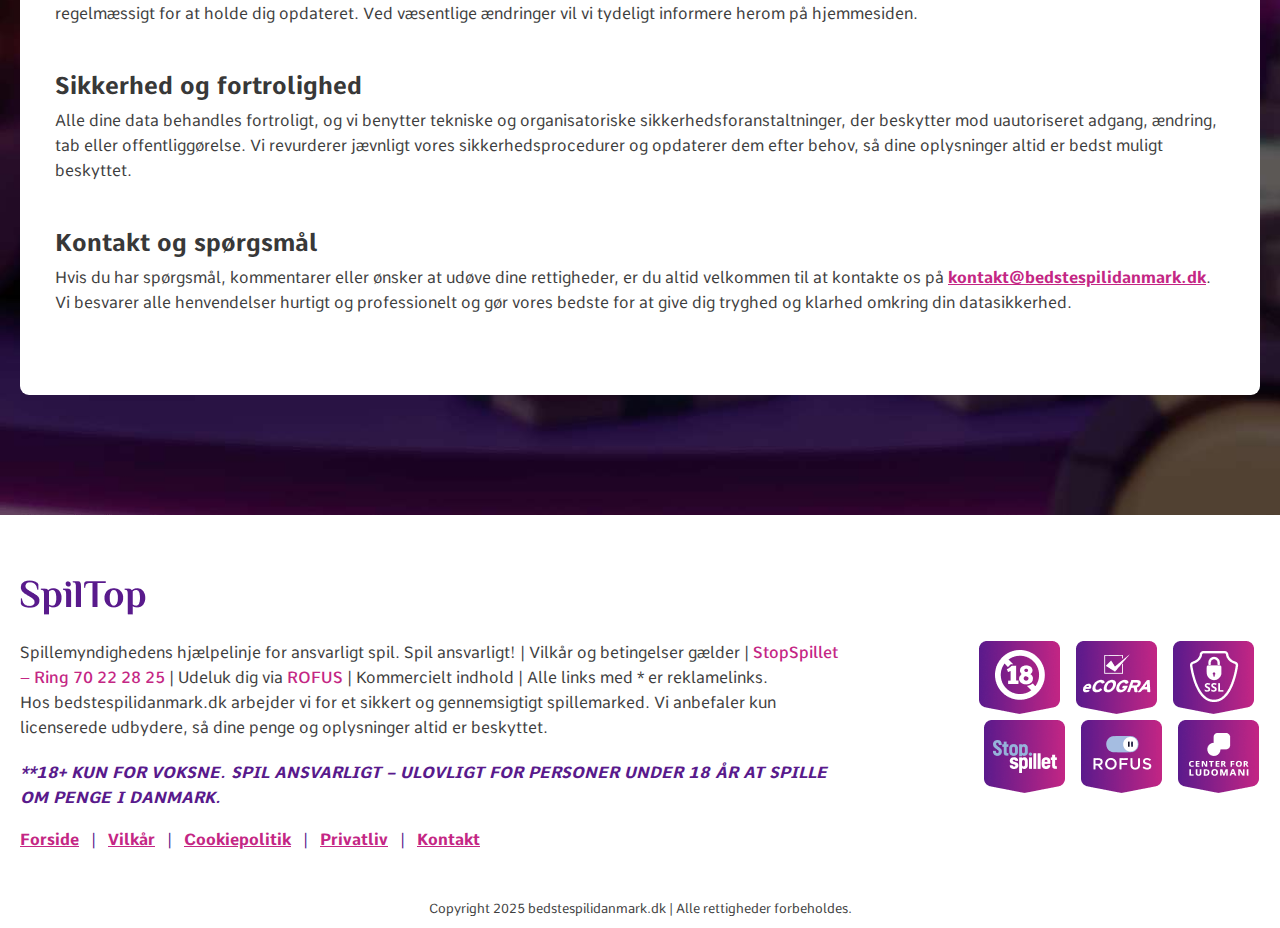
<file: privacy.html>
<!DOCTYPE html>
<html lang="da">
	<head>
        <meta charset="UTF-8">
        <meta http-equiv="X-UA-Compatible" content="IE=edge">
        <meta name="viewport" content="width=device-width, initial-scale=1, shrink-to-fit=no">
        <meta name="keywords" content="privatlivspolitik, databeskyttelse betting, personoplysninger Danmark, GDPR betting sider, privacy policy betting, sikre bettingsider, persondata regler, bedstespilidanmark.dk privatliv">
        <meta name="description" content="Få indsigt i, hvordan bedstespilidanmark.dk beskytter dine personoplysninger. Læs vores privatlivspolitik om indsamling, opbevaring og behandling af data på Danmarks bedste bettingsider.">
        <meta name="author" content="bedstespilidanmark.dk">
        <meta name="designer" content="bedstespilidanmark.dk">
        <meta name="publisher" content="bedstespilidanmark.dk">
        <meta name="copyright" content="&copy; 2025 bedstespilidanmark.dk">
        <meta name="contact" content="kontakt@bedstespilidanmark.dk">
        <meta name="robots" content="index, follow">
        <meta name="language" content="Danish">
        <meta name="rating" content="general">
        <meta name="distribution" content="global">
        <meta name="revisit-after" content="7 days">
        <meta name="expires" content="never">
        <title>Privatlivspolitik | bedstespilidanmark.dk - Databeskyttelse & GDPR</title>
        <link rel="icon" href="img/dkFavicon3Bspil.png" />
        <link rel="stylesheet" href="styleDK2025BetX7.css" />
        <link rel="stylesheet" href="css/responsiveDK2Qw.css" />
    </head>
	<body>
		<section class="spiltop-headertop-area">
			<div class="spiltop-headertop-part">
				<p>
					<img src="img/dkAlder18VoksenY1t.png" alt="Kun for voksne spil dansk ansvarligt ikon" />
					Kun for voksne | Adgang fra 18 år. Spil ansvarligt og vær opmærksom på dine spillevaner. Søg hjælp ved behov.
				</p>
			</div>
		</section>
		<section class="mainbg2-area">
            <section class="newtexthero-area">
                <div class="container">
                    <div class="newtexthero-parts">
                        <div class="logo-part">
                            <a href="/">
                                <img src="img/dkLogoHoved4Qbspil.png" alt="BedsteSpilIDanmark logo hovedside" />
                            </a>
                        </div>
                        <div class="newtexthero-part">
                            <h1>Privatlivspolitik</h1>
                        </div>
                    </div>
                </div>
            </section>
            <section class="spiltoptext-area">
                <div class="container">
                    <div class="spiltoptext-part">

                        <div class="spiltoptext-item1">
                            <h2>Privatlivspolitik for bedstespilidanmark.dk</h2>
                            <p>
                                Hos bedstespilidanmark.dk går vi op i at beskytte dit privatliv og dine personoplysninger. Vi ønsker, at du føler dig tryg, når du besøger vores hjemmeside, og vi gør alt for at sikre, at dine oplysninger behandles lovligt, gennemsigtigt og sikkert. Denne privatlivspolitik beskriver detaljeret, hvordan vi indsamler, bruger, opbevarer og beskytter dine personlige oplysninger, samt hvilke rettigheder du har som bruger.
                            </p>
                        </div>

                        <div class="spiltoptext-item1">
                            <h2>Retsgrundlag for behandling af personoplysninger</h2>
                            <p>
                                Vores behandling af dine personoplysninger sker altid med hjemmel i gældende databeskyttelseslovgivning, herunder databeskyttelsesforordningen (GDPR) og databeskyttelsesloven. Det juridiske grundlag for vores behandling kan være dit samtykke, en kontrakt, en retlig forpligtelse eller vores legitime interesser, såsom at sikre hjemmesidens funktionalitet, beskytte mod misbrug, eller forbedre vores tjenester.
                            </p>
                        </div>

                        <div class="spiltoptext-item1">
                            <h2>Hvilke oplysninger indsamler vi?</h2>
                            <p>
                                Vi kan indsamle følgende typer af oplysninger: IP-adresse, browserinformation, enhedstype, geografisk placering, interaktioner på siden (fx klik og viste sider), samt oplysninger du selv afgiver, eksempelvis via kontaktformularer eller e-mails. Vi indsamler som udgangspunkt ikke følsomme personoplysninger, medmindre det er absolut nødvendigt og med dit udtrykkelige samtykke.
                            </p>
                        </div>

                        <div class="spiltoptext-item1">
                            <h2>Profilering og automatiserede afgørelser</h2>
                            <p>
                                Vi foretager ikke automatiserede afgørelser eller omfattende profilering, der kan have retsvirkning eller på lignende måde betydelig påvirkning for dig. Eventuel profilering kan kun forekomme i anonymiseret form med henblik på at forbedre brugeroplevelsen og indholdet på siden.
                            </p>
                        </div>

                        <div class="spiltoptext-item1">
                            <h2>Anonymisering og pseudonymisering</h2>
                            <p>
                                Når vi bruger analytiske værktøjer eller rapporterer brugerdata, gør vi det så vidt muligt i anonymiseret eller pseudonymiseret form. Det betyder, at du ikke kan identificeres direkte ud fra dataene, og dine personoplysninger er bedre beskyttet mod misbrug eller uautoriseret adgang.
                            </p>
                        </div>

                        <div class="spiltoptext-item1">
                            <h2>Eksterne links og tredjepartstjenester</h2>
                            <p>
                                Vores hjemmeside indeholder links til eksterne sider og tjenester, fx samarbejdspartnere, affiliate-programmer og sociale medier. Vi gør opmærksom på, at disse tredjepartswebsteder har deres egne privatlivspolitikker, og vi anbefaler, at du læser dem, før du deler personoplysninger på disse sider. Vi har ikke kontrol over, hvordan disse tredjeparter behandler dine data.
                            </p>
                        </div>

                        <div class="spiltoptext-item1">
                            <h2>Dine rettigheder som registreret</h2>
                            <p>
                                Du har en række rettigheder i forhold til dine personoplysninger: retten til indsigt, rettelse, sletning, begrænsning af behandling, dataportabilitet samt indsigelse mod behandling. Du har desuden ret til at klage til Datatilsynet, hvis du mener, at vores behandling ikke overholder gældende regler. Kontakt os for at gøre brug af dine rettigheder, og vi hjælper dig hurtigt videre.
                            </p>
                        </div>

                        <div class="spiltoptext-item1">
                            <h2>Sådan kontakter du Datatilsynet</h2>
                            <p>
                                Hvis du ønsker at klage over vores behandling af dine oplysninger, kan du kontakte <a href="https://www.datatilsynet.dk/" target="_blank">Datatilsynet</a>, Borgergade 28, 5, 1300 København K, telefon: 33 19 32 00, e-mail: dt@datatilsynet.dk. Vi anbefaler dog, at du først kontakter os, så vi kan forsøge at løse eventuelle spørgsmål eller bekymringer i fællesskab.
                            </p>
                        </div>

                        <div class="spiltoptext-item1">
                            <h2>Opdateringer og ændringer</h2>
                            <p>
                                Vores privatlivspolitik kan løbende blive opdateret, hvis der sker ændringer i lovgivningen eller i vores tjenester. Vi anbefaler, at du besøger denne side regelmæssigt for at holde dig opdateret. Ved væsentlige ændringer vil vi tydeligt informere herom på hjemmesiden.
                            </p>
                        </div>

                        <div class="spiltoptext-item1">
                            <h2>Sikkerhed og fortrolighed</h2>
                            <p>
                                Alle dine data behandles fortroligt, og vi benytter tekniske og organisatoriske sikkerhedsforanstaltninger, der beskytter mod uautoriseret adgang, ændring, tab eller offentliggørelse. Vi revurderer jævnligt vores sikkerhedsprocedurer og opdaterer dem efter behov, så dine oplysninger altid er bedst muligt beskyttet.
                            </p>
                        </div>

                        <div class="spiltoptext-item1">
                            <h2>Kontakt og spørgsmål</h2>
                            <p>
                                Hvis du har spørgsmål, kommentarer eller ønsker at udøve dine rettigheder, er du altid velkommen til at kontakte os på <a href="mailto:kontakt@bedstespilidanmark.dk">kontakt@bedstespilidanmark.dk</a>. Vi besvarer alle henvendelser hurtigt og professionelt og gør vores bedste for at give dig tryghed og klarhed omkring din datasikkerhed.
                            </p>
                        </div>

                    </div>
                </div>
            </section>
        </section>
		<footer class="footer-area">
			<div class="container">
				<div class="footer-part">
					<div class="footerleft">
						<div class="footerlogo-part">
							<a href="index.html">
								<img src="img/dkFooterLogoD8xs.png" alt="BedsteSpilIDanmark footer logo" />
							</a>
						</div>
						<div class="footerpr-part">
							<p>
								Spillemyndighedens hjælpelinje for ansvarligt spil. Spil ansvarligt! | Vilkår og betingelser gælder | 
								<span>StopSpillet – Ring 70 22 28 25</span> | 
								Udeluk dig via <span>ROFUS</span> | Kommercielt indhold | Alle links med * er reklamelinks.<br>
								Hos bedstespilidanmark.dk arbejder vi for et sikkert og gennemsigtigt spillemarked. Vi anbefaler kun licenserede udbydere, så dine penge og oplysninger altid er beskyttet.
							</p>
							<p>
								<strong style="color:#591a8c; font-style: italic; padding: 30px 0px; text-transform: uppercase;">**18+ Kun for voksne. Spil ansvarligt – ulovligt for personer under 18 år at spille om penge i Danmark.</strong>
							</p>
						</div>
						<div class="footer-nav">
							<ul>
								<li><a href="index.html">Forside</a></li>
								<li><span>|</span></li>
								<li><a href="termsandconditions.html">Vilkår</a></li>
								<li><span>|</span></li>
								<li><a href="cookiepolicy.html">Cookiepolitik</a></li>
								<li><span>|</span></li>
								<li><a href="privacy.html">Privatliv</a></li>
								<li><span>|</span></li>
								<li><a href="mailto:kontakt@bedstespilidanmark.dk">Kontakt</a></li>
							</ul>
						</div>
					</div>
					<div class="footerright">
						<div class="footerlogos">
							<ul>
								<li>
									<a>
										<img src="img/dkFooterTrustLogo1Fh2k.png" alt="18+ Aldersgrænse – Kun for voksne spillere" />
									</a>
								</li>
								<li>
									<a href="https://ecogra.org/" target="_blank">
										<img src="img/dkFooterTrustLogo2Px7r.png" alt="eCOGRA-certificeret sikkerhed og fair play" />
									</a>
								</li>
								<li>
									<a>
										<img src="img/dkFooterTrustLogo3Lm4j.png" alt="SSl" />
									</a>
								</li>
								<li>
									<a href="https://www.stopspillet.dk/" target="_blank">
										<img src="img/dkFooterTrustLogo4Dw9q.png" alt="StopSpillet – Hjælp til ansvarligt spil" />
									</a>
								</li>
								<li>
									<a href="https://www.rofus.nu/" target="_blank">
										<img src="img/dkFooterTrustLogo5Gb6u.png" alt="ROFUS registrering for sikkerhed og beskyttelse" />
									</a>
								</li>
								<li>
									<a href="https://ludomani.dk/" target="_blank">
										<img src="img/dkFooterTrustLogo6Zp5a.png" alt="Ludomani.dk – Gratis rådgivning om spilafhængighed" />
									</a>
								</li>
							</ul>
						</div>
					</div>
				</div>
			</div>
		</footer>
		<div class="copyright-area">
			<p>Copyright 2025 bedstespilidanmark.dk | Alle rettigheder forbeholdes.</p>
		</div>
		<script src="https://cdnjs.cloudflare.com/ajax/libs/jquery/3.7.1/jquery.js"></script>
		<script src="js/scripts.js"></script>
	</body>
</html>
</file>
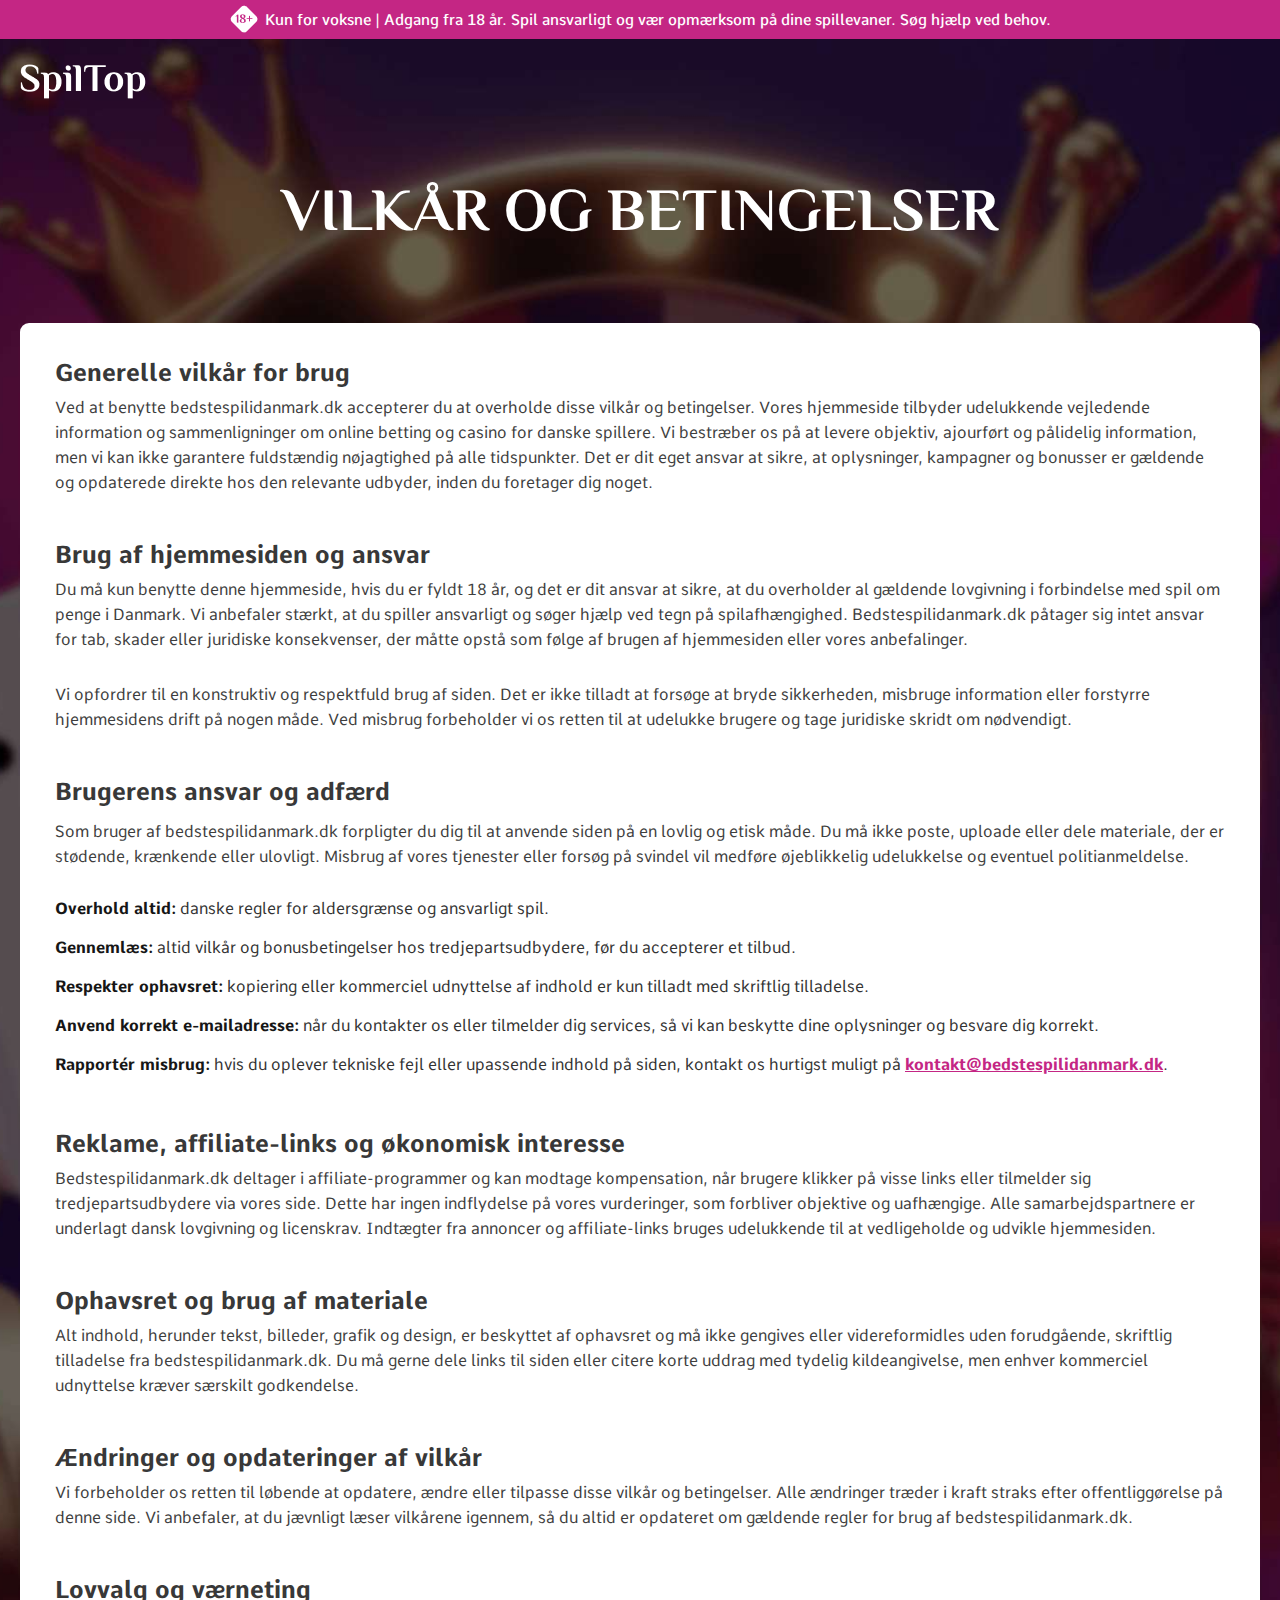
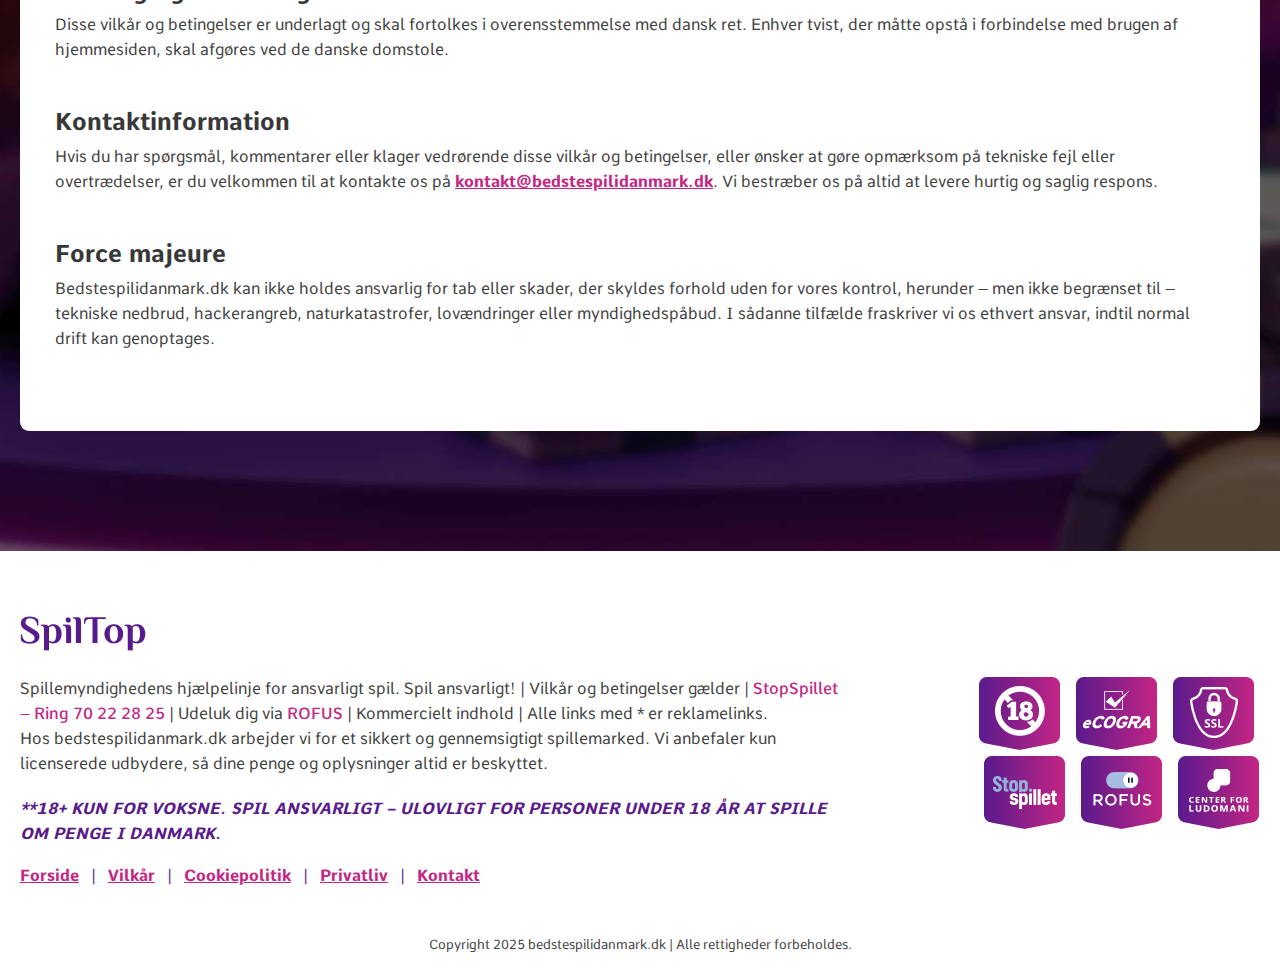
<file: termsandconditions.html>
<!DOCTYPE html>
<html lang="da">
	<head>
        <meta charset="UTF-8">
        <meta http-equiv="X-UA-Compatible" content="IE=edge">
        <meta name="viewport" content="width=device-width, initial-scale=1, shrink-to-fit=no">
        <meta name="keywords" content="vilkår og betingelser, betingelser bedstespilidanmark, regler betting Danmark, ansvarligt spil, affiliate vilkår, ophavsret betting, brugervilkår, danske bettingsider, terms and conditions betting">
        <meta name="description" content="Læs de gældende vilkår og betingelser for brugen af bedstespilidanmark.dk. Få indsigt i regler for ansvarligt spil, databeskyttelse, brugerens forpligtelser og vores samarbejdspolitik med danske bettingsider.">
        <meta name="author" content="bedstespilidanmark.dk">
        <meta name="designer" content="bedstespilidanmark.dk">
        <meta name="publisher" content="bedstespilidanmark.dk">
        <meta name="copyright" content="&copy; 2025 bedstespilidanmark.dk">
        <meta name="contact" content="kontakt@bedstespilidanmark.dk">
        <meta name="robots" content="index, follow">
        <meta name="language" content="Danish">
        <meta name="rating" content="general">
        <meta name="distribution" content="global">
        <meta name="revisit-after" content="7 days">
        <meta name="expires" content="never">
        <title>Vilkår og Betingelser | bedstespilidanmark.dk - Regler for brug og ansvar</title>
        <link rel="icon" href="img/dkFavicon3Bspil.png" />
        <link rel="stylesheet" href="styleDK2025BetX7.css" />
        <link rel="stylesheet" href="css/responsiveDK2Qw.css" />
    </head>
	<body>
		<section class="spiltop-headertop-area">
			<div class="spiltop-headertop-part">
				<p>
					<img src="img/dkAlder18VoksenY1t.png" alt="Kun for voksne spil dansk ansvarligt ikon" />
					Kun for voksne | Adgang fra 18 år. Spil ansvarligt og vær opmærksom på dine spillevaner. Søg hjælp ved behov.
				</p>
			</div>
		</section>
		<section class="mainbg2-area">
            <section class="newtexthero-area">
                <div class="container">
                    <div class="newtexthero-parts">
                        <div class="logo-part">
                            <a href="/">
                                <img src="img/dkLogoHoved4Qbspil.png" alt="BedsteSpilIDanmark logo hovedside" />
                            </a>
                        </div>
                        <div class="newtexthero-part">
                            <h1>Vilkår og Betingelser</h1>
                        </div>
                    </div>
                </div>
            </section>
            <section class="spiltoptext-area">
                <div class="container">
                    <div class="spiltoptext-part">

                        <div class="spiltoptext-item1">
                            <h2>Generelle vilkår for brug</h2>
                            <p>
                                Ved at benytte bedstespilidanmark.dk accepterer du at overholde disse vilkår og betingelser. Vores hjemmeside tilbyder udelukkende vejledende information og sammenligninger om online betting og casino for danske spillere. Vi bestræber os på at levere objektiv, ajourført og pålidelig information, men vi kan ikke garantere fuldstændig nøjagtighed på alle tidspunkter. Det er dit eget ansvar at sikre, at oplysninger, kampagner og bonusser er gældende og opdaterede direkte hos den relevante udbyder, inden du foretager dig noget.
                            </p>
                        </div>

                        <div class="spiltoptext-item1">
                            <h2>Brug af hjemmesiden og ansvar</h2>
                            <p>
                                Du må kun benytte denne hjemmeside, hvis du er fyldt 18 år, og det er dit ansvar at sikre, at du overholder al gældende lovgivning i forbindelse med spil om penge i Danmark. Vi anbefaler stærkt, at du spiller ansvarligt og søger hjælp ved tegn på spilafhængighed. Bedstespilidanmark.dk påtager sig intet ansvar for tab, skader eller juridiske konsekvenser, der måtte opstå som følge af brugen af hjemmesiden eller vores anbefalinger.
                            </p>
                            <p>
                                Vi opfordrer til en konstruktiv og respektfuld brug af siden. Det er ikke tilladt at forsøge at bryde sikkerheden, misbruge information eller forstyrre hjemmesidens drift på nogen måde. Ved misbrug forbeholder vi os retten til at udelukke brugere og tage juridiske skridt om nødvendigt.
                            </p>
                        </div>

                        <div class="spiltoptext-item4">
                            <h2>Brugerens ansvar og adfærd</h2>
                            <h6>
                                Som bruger af bedstespilidanmark.dk forpligter du dig til at anvende siden på en lovlig og etisk måde. Du må ikke poste, uploade eller dele materiale, der er stødende, krænkende eller ulovligt. Misbrug af vores tjenester eller forsøg på svindel vil medføre øjeblikkelig udelukkelse og eventuel politianmeldelse.
                            </h6>
                            <ul>
                                <li><strong>Overhold altid:</strong> danske regler for aldersgrænse og ansvarligt spil.</li>
                                <li><strong>Gennemlæs:</strong> altid vilkår og bonusbetingelser hos tredjepartsudbydere, før du accepterer et tilbud.</li>
                                <li><strong>Respekter ophavsret:</strong> kopiering eller kommerciel udnyttelse af indhold er kun tilladt med skriftlig tilladelse.</li>
                                <li><strong>Anvend korrekt e-mailadresse:</strong> når du kontakter os eller tilmelder dig services, så vi kan beskytte dine oplysninger og besvare dig korrekt.</li>
                                <li><strong>Rapportér misbrug:</strong> hvis du oplever tekniske fejl eller upassende indhold på siden, kontakt os hurtigst muligt på <a href="mailto:kontakt@bedstespilidanmark.dk">kontakt@bedstespilidanmark.dk</a>.</li>
                            </ul>
                        </div>

                        <div class="spiltoptext-item1">
                            <h2>Reklame, affiliate-links og økonomisk interesse</h2>
                            <p>
                                Bedstespilidanmark.dk deltager i affiliate-programmer og kan modtage kompensation, når brugere klikker på visse links eller tilmelder sig tredjepartsudbydere via vores side. Dette har ingen indflydelse på vores vurderinger, som forbliver objektive og uafhængige. Alle samarbejdspartnere er underlagt dansk lovgivning og licenskrav. Indtægter fra annoncer og affiliate-links bruges udelukkende til at vedligeholde og udvikle hjemmesiden.
                            </p>
                        </div>

                        <div class="spiltoptext-item1">
                            <h2>Ophavsret og brug af materiale</h2>
                            <p>
                                Alt indhold, herunder tekst, billeder, grafik og design, er beskyttet af ophavsret og må ikke gengives eller videreformidles uden forudgående, skriftlig tilladelse fra bedstespilidanmark.dk. Du må gerne dele links til siden eller citere korte uddrag med tydelig kildeangivelse, men enhver kommerciel udnyttelse kræver særskilt godkendelse.
                            </p>
                        </div>

                        <div class="spiltoptext-item1">
                            <h2>Ændringer og opdateringer af vilkår</h2>
                            <p>
                                Vi forbeholder os retten til løbende at opdatere, ændre eller tilpasse disse vilkår og betingelser. Alle ændringer træder i kraft straks efter offentliggørelse på denne side. Vi anbefaler, at du jævnligt læser vilkårene igennem, så du altid er opdateret om gældende regler for brug af bedstespilidanmark.dk.
                            </p>
                        </div>

                        <div class="spiltoptext-item1">
                            <h2>Lovvalg og værneting</h2>
                            <p>
                                Disse vilkår og betingelser er underlagt og skal fortolkes i overensstemmelse med dansk ret. Enhver tvist, der måtte opstå i forbindelse med brugen af hjemmesiden, skal afgøres ved de danske domstole.
                            </p>
                        </div>

                        <div class="spiltoptext-item1">
                            <h2>Kontaktinformation</h2>
                            <p>
                                Hvis du har spørgsmål, kommentarer eller klager vedrørende disse vilkår og betingelser, eller ønsker at gøre opmærksom på tekniske fejl eller overtrædelser, er du velkommen til at kontakte os på <a href="mailto:kontakt@bedstespilidanmark.dk">kontakt@bedstespilidanmark.dk</a>. Vi bestræber os på altid at levere hurtig og saglig respons.
                            </p>
                        </div>

                        <div class="spiltoptext-item1">
                            <h2>Force majeure</h2>
                            <p>
                                Bedstespilidanmark.dk kan ikke holdes ansvarlig for tab eller skader, der skyldes forhold uden for vores kontrol, herunder – men ikke begrænset til – tekniske nedbrud, hackerangreb, naturkatastrofer, lovændringer eller myndighedspåbud. I sådanne tilfælde fraskriver vi os ethvert ansvar, indtil normal drift kan genoptages.
                            </p>
                        </div>

                    </div>
                </div>
            </section>
        </section>
		<footer class="footer-area">
			<div class="container">
				<div class="footer-part">
					<div class="footerleft">
						<div class="footerlogo-part">
							<a href="index.html">
								<img src="img/dkFooterLogoD8xs.png" alt="BedsteSpilIDanmark footer logo" />
							</a>
						</div>
						<div class="footerpr-part">
							<p>
								Spillemyndighedens hjælpelinje for ansvarligt spil. Spil ansvarligt! | Vilkår og betingelser gælder | 
								<span>StopSpillet – Ring 70 22 28 25</span> | 
								Udeluk dig via <span>ROFUS</span> | Kommercielt indhold | Alle links med * er reklamelinks.<br>
								Hos bedstespilidanmark.dk arbejder vi for et sikkert og gennemsigtigt spillemarked. Vi anbefaler kun licenserede udbydere, så dine penge og oplysninger altid er beskyttet.
							</p>
							<p>
								<strong style="color:#591a8c; font-style: italic; padding: 30px 0px; text-transform: uppercase;">**18+ Kun for voksne. Spil ansvarligt – ulovligt for personer under 18 år at spille om penge i Danmark.</strong>
							</p>
						</div>
						<div class="footer-nav">
							<ul>
								<li><a href="index.html">Forside</a></li>
								<li><span>|</span></li>
								<li><a href="termsandconditions.html">Vilkår</a></li>
								<li><span>|</span></li>
								<li><a href="cookiepolicy.html">Cookiepolitik</a></li>
								<li><span>|</span></li>
								<li><a href="privacy.html">Privatliv</a></li>
								<li><span>|</span></li>
								<li><a href="mailto:kontakt@bedstespilidanmark.dk">Kontakt</a></li>
							</ul>
						</div>
					</div>
					<div class="footerright">
						<div class="footerlogos">
							<ul>
								<li>
									<a>
										<img src="img/dkFooterTrustLogo1Fh2k.png" alt="18+ Aldersgrænse – Kun for voksne spillere" />
									</a>
								</li>
								<li>
									<a href="https://ecogra.org/" target="_blank">
										<img src="img/dkFooterTrustLogo2Px7r.png" alt="eCOGRA-certificeret sikkerhed og fair play" />
									</a>
								</li>
								<li>
									<a>
										<img src="img/dkFooterTrustLogo3Lm4j.png" alt="SSl" />
									</a>
								</li>
								<li>
									<a href="https://www.stopspillet.dk/" target="_blank">
										<img src="img/dkFooterTrustLogo4Dw9q.png" alt="StopSpillet – Hjælp til ansvarligt spil" />
									</a>
								</li>
								<li>
									<a href="https://www.rofus.nu/" target="_blank">
										<img src="img/dkFooterTrustLogo5Gb6u.png" alt="ROFUS registrering for sikkerhed og beskyttelse" />
									</a>
								</li>
								<li>
									<a href="https://ludomani.dk/" target="_blank">
										<img src="img/dkFooterTrustLogo6Zp5a.png" alt="Ludomani.dk – Gratis rådgivning om spilafhængighed" />
									</a>
								</li>
							</ul>
						</div>
					</div>
				</div>
			</div>
		</footer>
		<div class="copyright-area">
			<p>Copyright 2025 bedstespilidanmark.dk | Alle rettigheder forbeholdes.</p>
		</div>
		<script src="https://cdnjs.cloudflare.com/ajax/libs/jquery/3.7.1/jquery.js"></script>
		<script src="js/scripts.js"></script>
	</body>
</html>
</file>
<file: styleDK2025BetX7.css>
@import url('https://fonts.googleapis.com/css2?family=Comme:wght@100..900&family=El+Messiri:wght@400..700&display=swap');

* {
    padding: 0;
    margin: 0;
}


body {	
    font-family: "Comme", sans-serif;
    font-size: 16px;
    font-weight: 400;    
	background: #fff;
	color: #333333;	
}

a,a:hover {
    text-decoration: none;
}

ul {
    list-style-type: none;
    padding: 0;
    margin: 0;
}


.container {
    max-width: 1240px;
    display: block;
    margin: auto;
    padding: 0 15px;
}


.spiltop-headertop-area {
    padding: 4px 0;
    background: #C42684; 
}

.spiltop-headertop-part p {
    color: #fff;
    font-size: 15px;
    font-weight: 500;
    display: flex;
    justify-content: center;
    align-items: center;
}

.spiltop-headertop-part p img {
    max-width: 100%;
    display: block;
    margin-right: 5px;
}



.cm-mainbg {
  padding: 0px 0;
  background-image: url('img/bg1.png');
  background-repeat: no-repeat;
  background-size: cover;
  background-attachment: fixed;
  position: relative;
  z-index: 1;
}

.cm-mainbg::before {
    position: absolute;
    content: '';
    left: 0;
    right: 0;
    top: 0;
    bottom: 0;
    z-index: -1;
    background: linear-gradient(180deg, #180c28ab, #00000007);
}


.header-area {
    padding: 0px 0;
}

.logo-part {
    padding-top: 25px;
}

.logo-part img {
    max-width: 100%;
    display: block;
}



.hero-area {
    padding: 0px 0;
}

.spiltophdrtext {
    padding-top: 75px;
}



.spiltophdrtext h1 {
    font-family: "El Messiri", sans-serif;
    color: #fff;
    font-size: 88px;
    margin: 0;
    font-weight: bold;
    text-align: center;
    line-height: 108px;
}

.spiltophdrtext h1 span {
    color: #C42684;
}


.spiltophdrtext p {
    color: #fff;
    font-size: 17px;
    font-weight: 400;
    margin: 0;
    text-align: center;
    line-height: 28px;
    padding: 12px 130px 15px 130px;
}

.spiltophdrtext ul {
    padding: 0;
    margin: 0;
    list-style-type: none;
    padding-top: 30px;
    display: flex;
    gap: 24px;
    justify-content: center;
}

.spiltophdrtext ul li {
    display: flex;
    align-items: center;
    gap: 7px;
}

.spiltophdrtext ul li:first-child {
    margin-left: 0;
}

.spiltophdrtext ul li:last-child {
    margin-right: 0;
}

.spiltophdrtext ul li img {
    max-width: 100%;
}

.spiltophdrtext ul li h6 {
    color: #fff;
    font-size: 15px;
    margin: 0;
    font-weight: 400;
    position: relative;
    padding-left: 4px;
}

.newspiltophdrtext {
  padding: 150px 0;
  padding-bottom: 200px; 
}

.newspiltophdrtext h1 {
    color: #fff;
    font-size: 70px;
    margin: 0;
    font-weight: 600;
    text-transform: capitalize;
}



.txnewhero-area {
  padding: 90px 0;
  background-image: url('img/bg1.png');
  background-position: center;
  background-repeat: no-repeat;
  background-size: cover;
}

.txnewherotext h1 {
    color: #fff;
    font-size: 40px;
    margin: 0;
    font-weight: 700;
}


.spiltop-ofrbs-box-area {
  padding: 120px 0;
  padding-bottom: 50px;
}

.main-spiltop-ofrbs-box {
    display: flex;
    align-items: center;
    position: relative;
    margin-bottom: 40px;
    border-radius: 9px;
    background: #fff;
    padding-right: 30px;
    height: 123px;
}

.spiltop-ofrbs-boxleft {
    width: 20%;
    box-sizing: border-box;
    position: relative;
    display: flex;
    align-items: center;
}

.spiltop-ofrbs-boxinner {
    width: 62%;
    display: flex;
    align-items: center;
    padding-left: 23px;
}

.spiltop-ofrbsbox-bonus {
    width: 45%;
    position: relative;
}

.spiltop-ofrbsbox-rating {
    width: 30%;
    position: relative;
}

.spiltop-ofrbsbox-score {
    width: 25%;
    position: relative;
}

.spiltop-ofrbs-boxright {
    width: 18%;
}

.spiltopboxlogo {
    max-width: 100%;
    display: block;
    position: relative;
    z-index: 99;
    margin: auto;
}


.spiltop-ofrbsbox-bonus h4 {
    color: #C42684;
    font-size: 16px;
    text-transform: uppercase;
    text-align: center;
    font-weight: 600;   
}



.spiltop-ofrbsbox-bonus h3 {
    color: #591A8C;
    font-size: 23px;
    font-weight: 800;
    text-transform: uppercase;
    margin: 0;
    text-align: center;
    padding-top: 10px;
    letter-spacing: -0.8px;
}


.spiltop-ofrbsbox-bonus p {
    color: #C42684;
    font-size: 16px;
    text-align: center;
    margin: 0;
    padding-top: 11px;
    font-weight: 600;
    text-transform: uppercase; 
}

.spiltop-ofrbsbox-rating img {
    max-width: 100%;
    display: block;
    margin: auto;
}

.spiltop-ofrbsbox-rating h3 {
    color: #591A8C;
    font-size: 18px;
    text-align: center;
    text-transform: uppercase;
    font-weight: 600;
    padding-top: 10px;
    text-transform: uppercase;
}

.spiltop-ofrbsbox-score h4 {
    color: #C42684;
    font-size: 40px;
    font-weight: bold;
    text-align: center;
    margin: 0;
    padding-bottom: 0px;
}


.spiltop-ofrbsbox-score p {
    color: #591A8C;
    font-size: 16px;
    text-align: center;
    font-weight: 600;
    margin: 0;
    text-transform: uppercase;  
}


.spiltop-ofrbs-boxbtn a {
    color: #fff;
    font-size: 20px;
    text-align: center;
    width: 163px;
    height: 53px;
    line-height: 53px;
    text-transform: capitalize;
    font-weight: 600;
    margin: auto;
    margin-right: 0;
    border-radius: 9px;
    display: block;
    background: linear-gradient(90deg, #C42684 0%, #591A8C 100%);
}

.spiltop-ofrbs-boxbtn a:hover {
    background: linear-gradient(90deg, #000 0%, #000 100%);
    color: #fff;
}

.mainoffer {
    position: absolute;
    top: 8px;
    left: 0;
}

.offer {
    width: 100px;
    height: 24px;
    position: relative;
}

.offer img {
    position: absolute;
    top: 0;
    width: 100%;
    height: 100%;
    z-index: 9;  
}

.offer p {
    color: #591A8C;
    font-size: 13px;
    font-weight: 600;
    position: relative;
    z-index: 999;
    line-height: 24px;
    padding-left: 8px;
}



.spiltoplogosbox {
    width: 270px;
    height: 143px;
    position: relative;
    display: grid;
    align-items: center;
    padding: 40px;
    box-sizing: border-box;
}

.logobg {
    width: 100%;
    height: 100%;
    object-fit: cover;
    position: absolute;
    top: 0;
    left: 0;
    z-index: 9;
}



.lineimg {
    display: block;
    z-index: 99999;
    position: absolute;
    top: 50%;
    transform: translate(60%, -50%);
    right: 0;
    height: 123px;   
}


.mbscore {
    display: none;
}




.newhero-area {
    background-color: #eceff6;
    padding: 65px 0
}

.newhero-part {
    display: flex;
    gap: 50px;
    align-items: center;
}

.newhero-left {
    width: 50%;
}

.newhero-right {
    width: 50%;
}


.newhero-left h2 {
    font-family: "Overlock", sans-serif;
    color: #29539F;
    font-size: 55px;
    font-weight: 900;
    padding-bottom: 5px;
}

.newhero-left p {
    color: #000000;
    font-size: 19px;
    margin: 0;
    padding-top: 7px;   
}

.newhero-left img {
    display: none;
}


.newhero-right img {
    max-width: 100%;
    display: block;
    margin: auto;
    margin-right: 0px;
}



.newtexts-area {
    background-color: #fff;
    padding: 70px 0;
}

.newtextitem1 {
    padding-bottom: 30px;
}

.newtextitem1 h2 {
    font-family: "Overlock", sans-serif;
    color: #29539F;
    font-size: 37px;
    font-weight: 900;
    margin: 0;
    padding-bottom: 10px;
}

.newtextitem1 p {
    color: #000;
    font-size: 19px;
    line-height: 33px;
    margin: 0;
}

.newtextitem1 p a {
    color: #29539F;
}


.newtextitem2 {
    padding-bottom: 30px;
}

.newtextitem2 h2 {
    font-family: "Overlock", sans-serif;
    color: #29539F;
    font-size: 37px;
    font-weight: 900;
    margin: 0;
    padding-bottom: 10px;
}


.newtextitem2 h3 {
    color: #000;
    font-size: 19px;
    line-height: 33px;
    margin: 0;
    font-weight: 400;
}


.newtextitem2 ul {
    padding: 0;
    margin: 0;
    list-style-type: none;
    padding-left: 11px;
    padding-top: 20px;
    padding-bottom: 8px;
}

.newtextitem2 ul li {
   display: block;
   padding-bottom: 12px;
}

.newtextitem2 ul li:last-child {
   padding-bottom: 0px;    
}

.newtextitem2 ul li span {
    width: 5px;
    height: 5px;
    background-color: #212529;
    display: block;
    border-radius: 40px;   
}

.newtextitem2 ul li p {
    color: #000;
    font-size: 19px;
    line-height: 36px;
    margin: 0;
    padding-left: 14px;
    margin-top: -21px;
    font-weight: 400;
}


.Cookieslist {
    padding-top: 0 !important;
    margin-left: 20px !important;    
}

.newtextitems2 {
    padding-bottom: 0px;
    margin-bottom: 0px;
    border-bottom: none;
}



.spiltop-trust-area {
    padding: 40px 0;
}

.spiltop-trust-hd {
    padding-bottom: 85px;
}

.spiltop-trust-hd h2 {
    font-family: "El Messiri", sans-serif;
    color: #fff;
    font-size: 50px;
    font-weight: bold;
    margin: 0;
    line-height: 60px;
    text-align: center;
}

.spiltop-trust-hd p {
    color: #fff;
    font-size: 16px;
    text-align: center;
    font-weight: 300;
    margin: 0;   
}


.spiltop-trust-part {
    background: #00000066;
    border-radius: 9px;
    padding: 60px 65px;
    box-sizing: border-box;
}

.spiltop-trust-boxs {
    display: grid;
    grid-template-columns: repeat(5, 1fr);
    grid-column-gap: 30px;
    justify-content: space-around;
    grid-row-gap: 20px;
}

.spiltoptrust-box {
    width: 100%;
    border-radius: 9px;
    background-color: #fff;
    text-align: center;
    padding: 20px 20px;
    box-sizing: border-box;
    padding-top: 0;
}

.spiltoptrust-box-img img {
    height: 96px;
    display: block;
    margin: auto;
    margin-bottom: 14px;
    margin-top: -21px;  
}

.spiltoptrust-box-text h4 {
    color: #C42684;
    font-size: 16px;
    font-weight: 600;
    line-height: 21px;
    margin: 0;
    padding-bottom: 8px;
}

.spiltoptrust-box-text p {
    color: #3E3E3E;
    font-size: 13px;
    line-height: 21px;
    font-weight: 400;    
}



.spiltop-pftbonus-area {
    padding: 40px 0;
}

.spiltop-pftbonus-hd {
    padding-bottom: 85px;
}

.spiltop-pftbonus-hd h2 {
    font-family: "El Messiri", sans-serif;
    color: #fff;
    font-size: 50px;
    font-weight: bold;
    margin: 0;
    line-height: 60px;
    text-align: center;
}

.spiltop-pftbonus-hd p {
    color: #fff;
    font-size: 16px;
    text-align: center;
    font-weight: 300;
    margin: 0;   
}

.spiltop-pftbonus-part {
    background: #00000066;
    border-radius: 9px;
    padding: 60px 65px;
    box-sizing: border-box;
}



.spiltop-pftbonus-boxs {
    display: flex;
    justify-content: center;
    gap: 60px;
    align-items: end;
}


.spiltop-pftbonus-image img {
    display: block;
    max-width: 100%;
    margin: auto;
    margin-bottom: -128px;   
}

.spiltop-pftbonus-box {
    width: 294px;
    border-radius: 9px;
    background: #fff;
    padding: 20px;
    box-sizing: border-box;
    position: relative;
    z-index: 99;
}

.spiltop-pftbonus-boxtext {
    height: 134px;
}

.spiltop-pftbonus-boxtext h3 {
    color: #C42684;
    font-size: 23px;
    line-height: 21px;
    font-weight: 600;
    padding-bottom: 15px;
}

.spiltop-pftbonus-boxtext p {
    color: #3E3E3E;
    font-size: 16px;
    line-height: 25px;
    margin: 0;
    font-weight: 400;
}

.spiltop-pftbonus-boxlist ul {
    padding: 0;
    margin: 0;
    list-style-type: none;
    padding-bottom: 16px;
}

.spiltop-pftbonus-boxlist ul li {
    display: block;
}


.spiltop-pftbonus-boxlist ul li img {
    max-width: 100%;
    display: block;
}

.spiltop-pftbonus-boxlist ul li p {
    color: #591A8C;
    font-size: 19px;
    font-weight: 600;
    line-height: 28px;
    margin: 0;
    padding-left: 32px;
    margin-top: -24px;    
}


.spiltop-pftbonus-boxbtn a {
    background: linear-gradient(90deg, #C42684 0%, #591A8C 100%);
    color: #fff;
    font-size: 16px;
    font-weight: 600;
    border-radius: 9px;
    display: block;
    text-align: center;
    padding: 11px 0;
    box-sizing: border-box;
    letter-spacing: 0.5px;
}


.faq-area {
    padding: 40px 0;
}

.faq-hd {
    padding-bottom: 55px;
}

.faq-hd h2 {
    font-family: "El Messiri", sans-serif;
    color: #fff;
    font-size: 50px;
    font-weight: bold;
    margin: 0;
    line-height: 60px;
    text-align: center;
}

.faq-hd p {
    color: #fff;
    font-size: 16px;
    text-align: center;
    font-weight: 300;
    margin: 0;   
}

.faqpart {
    background: #00000066;
    border-radius: 9px;
    padding: 60px 65px;
    box-sizing: border-box;
}

.faqacden-part {
    width: 761px;
    display: block;
    margin: auto;
}

.ziehharmonika h3 {
    background: #fff;
    color: #C42684;
    font-size: 18px;
    font-weight: 600;
    line-height: 21px;
    text-align: left;
    border-radius: 5px;
    padding: 18px 20px;
    cursor: pointer;
    margin-top: 0;
    margin-bottom: 11px;
    padding-right: 40px;
    transition: 0.25s all;
    position: relative;  
}



.ziehharmonika h3.active {
    margin-bottom: 0px;
    border-radius: 5px 5px 0px 0px;
}

.ziehharmonika h3::before {
    content: attr(data-prefix);
    font-size: 18px;
    margin-right: 9px;
}

.ziehharmonika h3.alignLeft {
    padding-left: 35px;
}


.ziehharmonika > div {
    display: none;
    background: #fff;
    text-align: left;
    padding: 18px 20px;
    margin-bottom: 9px;
    color: #3E3E3E;
    font-size: 13px;
    font-weight: 400;
    line-height: 23px;
    padding-top: 0;
    border-radius: 0px 0px 5px 5px;
    padding-right: 116px;
}

.ziehharmonika .arrowDown {
    width: 0;
    height: 0;
    border-style: solid;
    border-width: 13.0px 7.5px 0 7.5px;
    border-color: #272e35 transparent transparent transparent;
    position: absolute;
    bottom: 0;
    left: 40px;
    transition: 0.25s all;
    opacity: 0;
}

.ziehharmonika .collapseIcon {
    position: absolute;
    right: 20px;
    top: 45%;
    font-size: 25px;
    font-weight: 300;
    -ms-transform: translate(0, -50%);
        transform: translate(0, -50%);
}
.ziehharmonika .collapseIcon.alignLeft {
    right: initial;
    left: 20px;
}


.ziehharmonika .collapseIcon img {
    width: 29px;
    height: 27px;
    display: block;
}


.spiltop-guidetext-area {
    padding: 40px 0;
    padding-bottom: 95px;
}

.spiltop-guidetx-part {
    background: #00000066;
    border-radius: 9px;
    padding: 50px;
    box-sizing: border-box;
}

.spiltop-guidetx-part h2 {
    font-family: "El Messiri", sans-serif;
    color: #fff;
    font-size: 50px;
    font-weight: bold;
    margin: 0;
    line-height: 60px;
}

.spiltop-guidetx-part h3 {
    font-family: "El Messiri", sans-serif;
    color: #fff;
    font-size: 30px;
    font-weight: bold;
    margin: 0;
    padding-top: 25px;
}

.spiltop-guidetx-part p {
    color: #f1f1f1;
    font-size: 17px;
    line-height: 28px;
    font-weight: 400;
    padding-top: 0px;
    padding-bottom: 15px;
}

.spiltop-guidetx-part ul {
    padding: 0;
    margin: 0;
    list-style-type: none;
    padding-top: 30px;
    padding-bottom: 15px;
}

.spiltop-guidetx-part ul li {
    display: block;
    padding-bottom: 18px;
}

.spiltop-guidetx-part ul li:last-child {
    padding-bottom: 0px;
}

.spiltop-guidetx-part ul li span {
    width: 5px;
    height: 5px;
    display: block;
    background: #fff;
    border-radius: 50%;
}

.spiltop-guidetx-part ul li h6 {
    color: #f1f1f1;
    font-size: 16px;
    font-weight: 400;
    line-height: 25px;
    padding-left: 16px;
    margin-top: -15px;  
}



.footer-area {
    padding: 40px 0;
    background: #fff;
}


.footer-part {
    display: flex;
    gap: 60px;
}

.footerleft {
    width: 70%;
}

.footerright {
    width: 30%;
}

.footerlogo-part {
    padding: 25px 0;
}

.footerlogo-part img {
    max-width: 100%;
    display: block;
}


.footer-nav ul {
    padding: 0;
    margin: 0;
    list-style-type: none;
}

.footer-nav ul li {
    display: inline-block;
    margin: 0 4px;
}

.footer-nav ul li:first-child {
    margin-left: 0px;
}

.footer-nav ul li:last-child {
    margin-right: 0px;
}

.footer-nav ul li span {
    color: #591A8C;
    font-size: 16px;
}

.footer-nav ul li a {
    color: #C42684;
    font-size: 16px;
    font-weight: 700;
    display: block;
    transition: 0.2s all ease;
    text-decoration: underline;
}

.footer-nav ul li a:hover {
    color: #000;
}

.footerlogos {
    padding-top: 85px;
}

.footerlogos ul {
    padding: 0;
    margin: 0;
    list-style-type: none;
    text-align: right;
}

.footerlogos ul li {
    display: inline-block;
    margin: 0 5px;
}


.footerlogos ul li:first-child {
    margin-left: 0px;
}

.footerlogos ul li:last-child {
    margin-right: 0px;
}

.footerlogos ul li a img {
    max-width: 100%;
    display: block;
}


.footerpr-part p {
    color: #3E3E3E;
    font-size: 16px;
    margin: 0;
    font-weight: 400;
    line-height: 25px;
    padding-bottom: 20px;
}

.footerpr-part p span {
    color: #C42684;
    font-weight: 500;
}


.copyright-area {
   padding: 12px 0;
   background: #fff;
}

.copyright-area p {
    color: #3E3E3E;
    font-size: 13px;
    text-align: center;
    font-weight: 400;
}


.mainbg2-area {
    background-image: url(img/bg2.png);
    background-position: center;
    background-repeat: no-repeat;
    background-size: cover;
    padding: 0px 0;
}



.newtexthero-area {
  padding: 0px 0;
}

.newtexthero-part {
    padding-top: 70px;
}

.newtexthero-part h1 {
    font-family: "El Messiri", sans-serif;
    color: #fff;
    font-size: 60px;
    margin: 0;
    font-weight: bold;
    text-transform: uppercase;
    text-align: center;
}



.spiltoptext-area {
  padding: 60px 0;
  padding-bottom: 120px;
}

.spiltoptext-part {
    background: #fff;
    border-radius: 9px;
    padding: 35px;
}

.spiltoptext-item1 {
    padding-bottom: 15px;
}

.spiltoptext-item1 h2 {
    color: #383838;
    padding-bottom: 8px;
    font-size: 24px;
    font-weight: bold;
    margin: 0;
}

.spiltoptext-item1 p {
    color: #3E3E3E;
    font-size: 16px;
    line-height: 25px;
    padding-bottom: 30px;    
}



.spiltoptext-item2 {
    padding-bottom: 15px;
}

.spiltoptext-item2 h2 {
    color: #383838;
    padding-bottom: 8px;
    font-size: 24px;
    font-weight: bold;
    margin: 0;    
}

.spiltoptext-item2 p {
    color: #3E3E3E;
    font-size: 16px;
    line-height: 25px;
    padding-bottom: 20px;    
}


.spiltoptext-item3 {
    padding-bottom: 30px;
}

.spiltoptext-item3 h2 {
    color: #383838;
    padding-bottom: 8px;
    font-size: 24px;
    font-weight: bold;
    margin: 0;    
}

.spiltoptext-item3 h6 {
    color: #3E3E3E;
    font-size: 16px;
    line-height: 25px;
    padding-bottom: 10px;
    font-weight: 400;       
}

.spiltoptext-item3 ul {
    padding: 0;
    margin: 0;
    list-style-type: none;
}

.spiltoptext-item3 ul li {
    display: block;
    padding-bottom: 15px;
}

.spiltoptext-item3 ul li span {
    width: 5px;
    height: 5px;
    background-color: #3E3E3E;
    border-radius: 50%;
    display: block;
}

.spiltoptext-item3 ul li p {
    color: #3E3E3E;
    font-size: 16px;
    font-weight: 400;
    padding-left: 15px;
    margin-top: -16px;
    line-height: 25px;
   
}

.spiltoptext-item4 {
    padding-bottom: 15px;
}

.spiltoptext-item4 h2 {
    color: #383838;
    padding-bottom: 8px;
    font-size: 24px;
    font-weight: bold;
    margin: 0;    
}

.spiltoptext-item4 h6 {
    color: #3E3E3E;
    font-size: 16px;
    line-height: 25px;
    padding-bottom: 30px;
    font-weight: 400;
    padding-top: 5px;
}

.spiltoptext-item4 ul {
    padding: 0;
    margin: 0;
    list-style-type: none;
    padding-bottom: 20px;   
}

.spiltoptext-item4 ul li {
    display: block;
    padding-bottom: 20px;
}

.spiltoptext-item4 ul li span {
    width: 5px;
    height: 5px;
    background-color: #C42684;
    border-radius: 50%;
    display: block;
}

.spiltoptext-item1 p a{
    color: #C42684;
    text-decoration: underline;
    font-weight: bold;
}

.spiltoptext-item4 ul li a {
    color: #C42684;
    text-decoration: underline;
    font-weight: bold;
}

.spiltoptext-item4 ul li strong {
    color: #161616;
}

.spiltoptext-item4 ul li p {
    color: #3E3E3E;
    font-size: 16px;
    font-weight: 400;
    padding-left: 15px;
    margin-top: -16px;
    line-height: 30px;
   
}

.spiltoptext-item5 h2 {
    font-family: "El Messiri", sans-serif;
    color: #591A8C;
    font-size: 24px;
    font-weight: bold;
    margin: 0;    
}

.spiltoptext-item5 p {
    color: #3E3E3E;
    font-size: 16px;
    line-height: 25px;
    padding-top: 7px;
}
</file>
<file: css/responsiveDK2Qw.css>
@media screen and (min-width: 1240px) and (max-width: 30000px) {}

@media screen and (min-width: 1240px) and (max-width: 1600px) {}

@media screen and (min-width: 1200px) and (max-width: 1239px) {
.container {
    padding: 0 30px;
}



.footerpr-part p br {
    display: none;
}

.footerlogos ul li a img {
    height: 70px;
}

.spiltoplogosbox {
    width: 240px;
    height: 127px;
}

.main-spiltop-ofrbs-box {
    height: 115px;
}




}

@media screen and (min-width: 992px) and (max-width: 1199px) {

.container {
    padding: 0 30px;
}

.spiltophdrtext h1 {
    font-size: 70px;
    line-height: 85px;
}

.spiltop-trust-boxs {
    grid-template-columns: repeat(3, 1fr);
    grid-column-gap: 30px;
    grid-row-gap: 50px;
}


.spiltop-ofrbsbox-bonus h3 {
    font-size: 16px;
}

.spiltop-ofrbsbox-bonus p {
    font-size: 14px;
}

.spiltop-ofrbsbox-bonus h4 {
    font-size: 14px;
}

.spiltop-ofrbsbox-rating h3 {
    font-size: 14px;
}


.spiltop-ofrbsbox-score p {
    font-size: 14px;
}

.lineimg {
    transform: translate(10%, -50%);
}

.main-spiltop-ofrbs-box {
    padding-right: 16px;
    height: 101px;
}

.spiltop-ofrbs-boxbtn a {
    font-size: 17px;
    width: 140px;
    height: 48px;
    line-height: 48px;
}


.spiltoplogosbox {
    width: 220px;
    height: 117px;
}


.spiltop-pftbonus-boxs {
    gap: 25px;
}

.spiltop-pftbonus-box {
    width: 270px;
}


.footer-part {
    gap: 35px;
}

.footerpr-part p br {
    display: none;
}

.footerlogos ul li a img {
    height: 57px;
}


}

@media screen and (min-width: 768px) and (max-width: 991px) {
.container {
    padding: 0 30px;
}



.faqacden-part {
    width: 100%;
}

.spiltop-pftbonus-boxs {
    display: grid;
    grid-template-columns: repeat(2, 1fr);
    grid-column-gap: 40px;
    justify-content: space-around;
    grid-row-gap: 40px;
}



.spiltop-pftbonus-box {
    width: 100%;
}

.spiltop-trust-boxs {
    grid-template-columns: repeat(2, 1fr);
    grid-column-gap: 30px;
    grid-row-gap: 50px;
}


.spiltophdrtext h1 br {
    display: none;
}

.spiltophdrtext h1 {
    font-size: 60px;
    line-height: 70px;
}

.spiltophdrtext p {
    line-height: 30px;
}

.main-spiltop-ofrbs-box {
    display: block;
    margin-bottom: 55px;
    padding-right: 0px;
    height: initial;
}


.spiltop-ofrbs-boxright {
    width: 100%;
    padding: 20px;
    box-sizing: border-box;
}

.spiltop-ofrbs-boxbtn a {
    width: 100%;
}


.cmscore {
    display: none;
}

.mbscore {
    display: block;
}

.spiltop-ofrbs-boxinner {
    width: 100%;
    padding: 20px;
    box-sizing: border-box;
}

.spiltop-ofrbsbox-rating .lineimg {
    display: none;
}

.spiltop-ofrbsbox-bonus {
    width: 50%;
}

.spiltop-ofrbsbox-rating {
    width: 50%;
}


.spiltop-ofrbs-boxleft {
    width: 100%;
}

.spiltop-ofrbs-boxlogo {
    width: 50%;
}

.spiltop-ofrbsbox-score {
    width: 50%;
}


.spiltop-ofrbsbox-score .lineimg {
    display: none;
}





.footer-part {
    display: block;
    gap: 0px;
}

.footerleft {
    width: 100%;
}

.footerright {
    width: 100%;
}

.footerlogos ul {
    text-align: center;
}

.footerlogo-part img {
    margin: auto;
}


.footerpr-part p {
    text-align: center;
    padding-bottom: 35px;
}

.footer-nav ul {
    text-align: center;
}

.footerlogos {
    padding-top: 35px;
}

.spiltoplogosbox {
    top: -11px;
}

.mainoffer {
    top: -1px;
}

.spiltop-ofrbs-box-area {
    padding: 95px 0;
    padding-bottom: 0px;
}




}

@media screen and (max-width: 767px) {
.header-area .container {
    padding: 0px;
}
.spiltoptext-item4 ul li {
    line-height: 23px;
    font-size: 12px;
}
.spiltophdrtext img {
    max-width: 100%;
    display: block;
    margin: auto;
    margin-bottom: 15px;
}

.logo-part {
    padding: 0px 15px;
    padding-top: 20px;
}

.logo-part img {
    height: 25px;
}

.spiltop-headertop-area {
    padding: 4px 10px;
}

.spiltop-headertop-part p {
    font-size: 9px;
    font-weight: 400;
}



.main-area {
    background-image: inherit;
    background-position: center;
    background-repeat: no-repeat;
    background-size: cover;
}

.headerlogo-part img {
    height: 42px;
    margin-bottom: 25px;
}




.spiltophdrtext h1 {
    font-size: 50px;
    text-align: center;
    line-height: 63px;
}

.spiltophdrtext h1 br {
    display: none;
}


.spiltophdrtext p br {
    display: none;
}

.spiltophdrtext p {
    font-size: 11px;
    line-height: 22px;
    text-align: center;
}

.spiltophdrtext ul li h6 {
    font-size: 12px;
    top: -2px;
    padding-left: 0px;
    font-weight: 600;
}

.spiltophdrtext ul li img {
    max-width: 100%;
    display: inline-block;
    margin-bottom: 0px;
}

.spiltophdrtext ul {
    padding-top: 24px;
    display: grid;
    grid-template-columns: repeat(2, 1fr);
    grid-column-gap: 5px;
    justify-content: space-around;
    grid-row-gap: 14px;
    width: 262px;
    margin: auto;
}

.spiltophdrtext ul li {
    margin: 0 0px;
    text-align: left;
}

.spiltop-ofrbs-box-area {
    padding: 45px 0;
    padding-bottom: 0px;
}

.spiltophdrtext {
    padding-top: 50px;
}


.spiltop-trust-part {
    padding: 30px 15px;
}

.spiltop-trust-hd h2 {
    font-size: 35px;
    line-height: 40px;
    padding-bottom: 5px;
}

.spiltop-trust-hd p {
    font-size: 11px;
    line-height: 20px;
}

.spiltop-trust-hd {
    padding-bottom: 55px;
}


.spiltop-trust-boxs {
    grid-template-columns: repeat(1, 1fr);
    grid-column-gap: 0px;
    grid-row-gap: 55px;
}


.spiltoptrust-box {
    width: 223px;
    margin: auto;
}

.spiltop-pftbonus-part {
    padding: 30px 15px;
    padding-bottom: 1px;
}

.spiltop-pftbonus-hd h2 {
    font-size: 35px;
    line-height: 40px;
    padding-bottom: 5px;
}

.spiltop-pftbonus-hd p {
    font-size: 11px;
    line-height: 20px;
}

.spiltop-pftbonus-hd {
    padding-bottom: 25px;
}

.spiltop-pftbonus-boxs {
    display: block;
    gap: 0px;
}



.spiltop-pftbonus-box {
    width: 260px;
    display: block;
    margin: auto;
}



.spiltop-pftbonus-item {
    margin-bottom: 33px;   
}

.faqpart {
    padding: 30px 15px;
    padding-bottom: 25px;
}

.faqacden-part {
    width: 100%;
}


.faq-hd h2 {
    font-size: 35px;
    line-height: 40px;
    padding-bottom: 5px;
}

.faq-hd p {
    font-size: 11px;
    line-height: 20px;
}


.faq-hd {
    padding-bottom: 25px;
}

.ziehharmonika .collapseIcon img {
    width: 25px;
    height: 24px;
    display: block;
}

.ziehharmonika .collapseIcon {
    right: 13px;
}

.ziehharmonika h3 {
    font-size: 16px;
    line-height: 21px;
    padding: 14px 11px;
    margin-top: 0;
    margin-bottom: 11px;
    padding-right: 45px;
    position: relative;
}


.ziehharmonika > div {
    text-align: left;
    padding: 15px 11px;
    margin-bottom: 9px;
    font-size: 13px;

    line-height: 20px;
    padding-right: 11px;
}



.spiltop-trust-area {
    padding: 30px 0;
}


.spiltop-pftbonus-area {
    padding: 30px 0;
}

.faq-area {
    padding: 30px 0;
}


.spiltop-guidetx-part {
    padding: 30px 15px;
    box-sizing: border-box;
}

.spiltop-guidetx-part h2 {
    font-size: 32px;
    line-height: 42px;
}


.spiltop-guidetx-part p {
    font-size: 13px;
    line-height: 22px;
    padding-top: 15px;
}


.spiltop-guidetx-part ul li h6 {
    font-size: 13px;
    line-height: 18px;
    padding-left: 16px;
    margin-top: -10px;
}


.spiltop-guidetx-part ul {
    padding-top: 26px;
}



.spiltop-guidetext-area {
    padding: 25px 0;
    padding-bottom: 50px;
}


.main-spiltop-ofrbs-box {
    display: block;
    margin-bottom: 30px;
    padding-right: 0px;
    height: initial;
}

.spiltop-ofrbs-boxright {
    width: 100%;
    padding: 16px;
    box-sizing: border-box;
}


.spiltop-ofrbs-boxbtn a {
    font-size: 16px;
    width: 100%;
    height: 41px;
    line-height: 41px;
    margin: auto;
    margin-right: 0;
    border-radius: 7px;
    display: block;
}

.cmscore {
    display: none;
}

.spiltop-ofrbs-boxinner {
    width: 100%;
    padding-left: 16px;
    padding-top: 16px;
    padding-right: 16px;
    box-sizing: border-box;
}


.spiltop-ofrbsbox-bonus {
    width: 50%;
}


.spiltop-ofrbsbox-rating {
    width: 50%;
}


.spiltop-ofrbsbox-rating .lineimg {
    display: none;
}


.spiltop-ofrbsbox-bonus h4 {
    font-size: 12px;
    text-align: left;
}

.spiltop-ofrbsbox-bonus h3 {
    font-size: 18px;
    text-align: left;
    padding-top: 7px;
}

.spiltop-ofrbsbox-bonus p {
    font-size: 12px;
    text-align: left;
    padding-top: 7px;
}

.spiltop-ofrbsbox-rating h3 {
    font-size: 12px;
    padding-top: 6px;
}


.spiltop-ofrbsbox-rating img {
    height: 26px;
}

.lineimg {
    transform: translate(45%, -50%);
    right: 0;
    height: 92px;
}


.spiltop-ofrbs-boxleft {
    width: 100%;
}



.mbscore {
    display: block;
}

.spiltop-ofrbs-boxlogo {
    width: 70%;
}
.spiltop-ofrbsbox-score {
    width: 30%;
    padding-right: 10px;
    box-sizing: border-box;
}

.spiltop-ofrbsbox-score .lineimg {
    display: none;
}


.spiltoplogosbox {
    width: 203px;
    height: 108px;
    padding: 42px;
    margin-top: -13px;
    padding-left: 25px;
}

.mainoffer {
    position: absolute;
    top: -8px;
    left: 0;
}



.footer-part {
    display: block;
    gap: 0px;
}

.footerleft {
    width: 100%;
}

.footerright {
    width: 100%;
}

.footerlogo-part img {
    margin: auto;
    height: 30px;
}

.footerpr-part p br {
    display: none;
}

.footerpr-part p {
    font-size: 12px;
    line-height: 20px;
    padding-bottom: 25px;
    text-align: center;
}


.footer-nav ul {
    text-align: center;
}

.footer-nav ul li {
    display: block;
    margin: 0 0px;
    padding-bottom: 12px;
}

.footer-nav ul li span {
    display: none;
}

.footer-nav ul li a {
    font-size: 13px;
}

.footerlogos {
    padding-top: 35px;
}

.footerlogos ul {
    text-align: center;
}

.footerlogos ul li {
    margin: 0 0px;
}

.copyright-area {
    padding: 12px 10px;
}

.copyright-area p {
    font-size: 9px;
}

.footer-area {
    padding: 30px 0;
    padding-bottom: 25px;
}

.newtexthero-part h1 {
    font-size: 35px;
}

.spiltoptext-part {
    padding: 20px;
}

.spiltoptext-item1 h2 {
    font-size: 25px;
    line-height: 35px;
    padding-bottom: 10px;
}

.spiltoptext-item1 p {
    font-size: 12px;
    line-height: 23px;
    padding-bottom: 10px;
}



.spiltoptext-item2 h2 {
    font-size: 25px;
    line-height: 35px;
    padding-bottom: 10px;
}

.spiltoptext-item2 p {
    font-size: 12px;
    line-height: 23px;
    padding-bottom: 10px;
}



.spiltoptext-item3 h2 {
    font-size: 25px;
    line-height: 35px;
    padding-bottom: 10px;
}

.spiltoptext-item3 h6 {
    font-size: 12px;
    line-height: 23px;
    padding-bottom: 10px;
}

.spiltoptext-item3 ul li p {
    font-size: 12px;
    padding-left: 12px;
    margin-top: -12px;
    line-height: 20px;
}



.spiltoptext-item4 h2 {
    font-size: 25px;
    line-height: 35px;
    padding-bottom: 10px;
}

.spiltoptext-item4 h6 {
    font-size: 12px;
    line-height: 23px;
    padding-bottom: 10px;
}

.spiltoptext-item4 ul li p {
    font-size: 12px;
    padding-left: 12px;
    margin-top: -12px;
    line-height: 20px;
}



.spiltoptext-item5 p {
    font-size: 12px;
    line-height: 23px;
}


.spiltoptext-area {
    padding: 35px 0;
    padding-bottom: 50px;
}

.newtexthero-part {
    padding-top: 45px;
}






}

@media screen and (max-width: 600px){
    .spiltophdrtext h1 {
        font-size: 37px;
        text-align: center;
        line-height: 45px;
    }

    .spiltop-guidetx-part h3 {
        font-size: 23px;
        font-weight: bold;
        margin: 0;
        padding-top: 15px;
        line-height: 28px;
    }

    .spiltophdrtext p {
        font-size: 11px;
        line-height: 17px;
        text-align: center;
        padding: 0px;
    }

    .spiltop-guidetx-part h2 {
        font-size: 25px;
        line-height: 32px;
    }

    .spiltop-guidetx-part p {
        font-size: 13px;
        line-height: 22px;
        padding-top: 8px;
    }

    .spiltophdrtext ul {
        padding-top: 15px;
        display: grid;
        grid-template-columns: repeat(4, 1fr);
        grid-column-gap: 5px;
        justify-content: space-around;
        grid-row-gap: 14px;
        width: 100%;
        margin: auto;
    }

    .spiltophdrtext ul {
        padding-top: 15px;
        width: 100%;
        margin: auto;
        display: flex;
        align-items: center;
        justify-content: center;
    }

    .spiltophdrtext ul li img {
        width: 30px;
        display: unset;
        margin-bottom: 0px;
    }

   .spiltophdrtext ul li h6 {
        font-size: 12px;
        top: 0;
        padding-left: 0px;
        text-align: center;
        font-weight: 600;
    }

    .spiltophdrtext ul li {
        display: flex;
        align-items: center;
        gap: 6px;
        flex-direction: column;
        justify-content: center;
    }

    .spiltoplogosbox {
        width: 240px;
    }

    .spiltopboxlogo {
        width: 130px;
        top: -1px;
    }

    .spiltop-ofrbsbox-rating img {
        height: 38px;
    }

    .spiltop-ofrbsbox-rating {
        width: 50%;
        position: relative;
        left: 30px;
    }

    .spiltop-ofrbsbox-score {
        width: 30%;
        padding-right: 10px;
        box-sizing: border-box;
        position: relative;
        right: 15px;
    }

    
}

@media screen and (max-width: 390px){
    .spiltoplogosbox {
        width: 204px;
        height: 100px;
    }

    .spiltop-ofrbsbox-bonus h3 {
        font-size: 14px;
        text-align: left;
        padding-top: 7px;
    }

    .spiltop-ofrbsbox-rating img {
        height: 30px;
    }

    .spiltop-ofrbsbox-score h4 {
        font-size: 34px;
    }

    .spiltop-ofrbsbox-score p {
        font-size: 13px;
    }

    .spiltop-ofrbsbox-rating {
        left: 20px;
    }

    .spiltopboxlogo {
        width: 118px;
        top: 0px;
    }

    .spiltophdrtext h1 {
        font-size: 30px;
        line-height: 42px;
    }
}

@media screen and (max-width: 400px) and (min-width: 380px){
    .lineimg {
        transform: translate(90%, -50%);
        right: 0;
        height: 92px;
    }

    .spiltoplogosbox {
        width: 214px;
        height: 100px;
    }
}

@media screen and (max-width: 360px){
    .spiltoplogosbox {
        width: 202px;
        height: 96px;
    }

    .spiltopboxlogo {
        width: 105px;
        top: -2px;
    }

    .spiltop-ofrbsbox-bonus h3 {
        font-size: 14px;
    }
}
</file>
